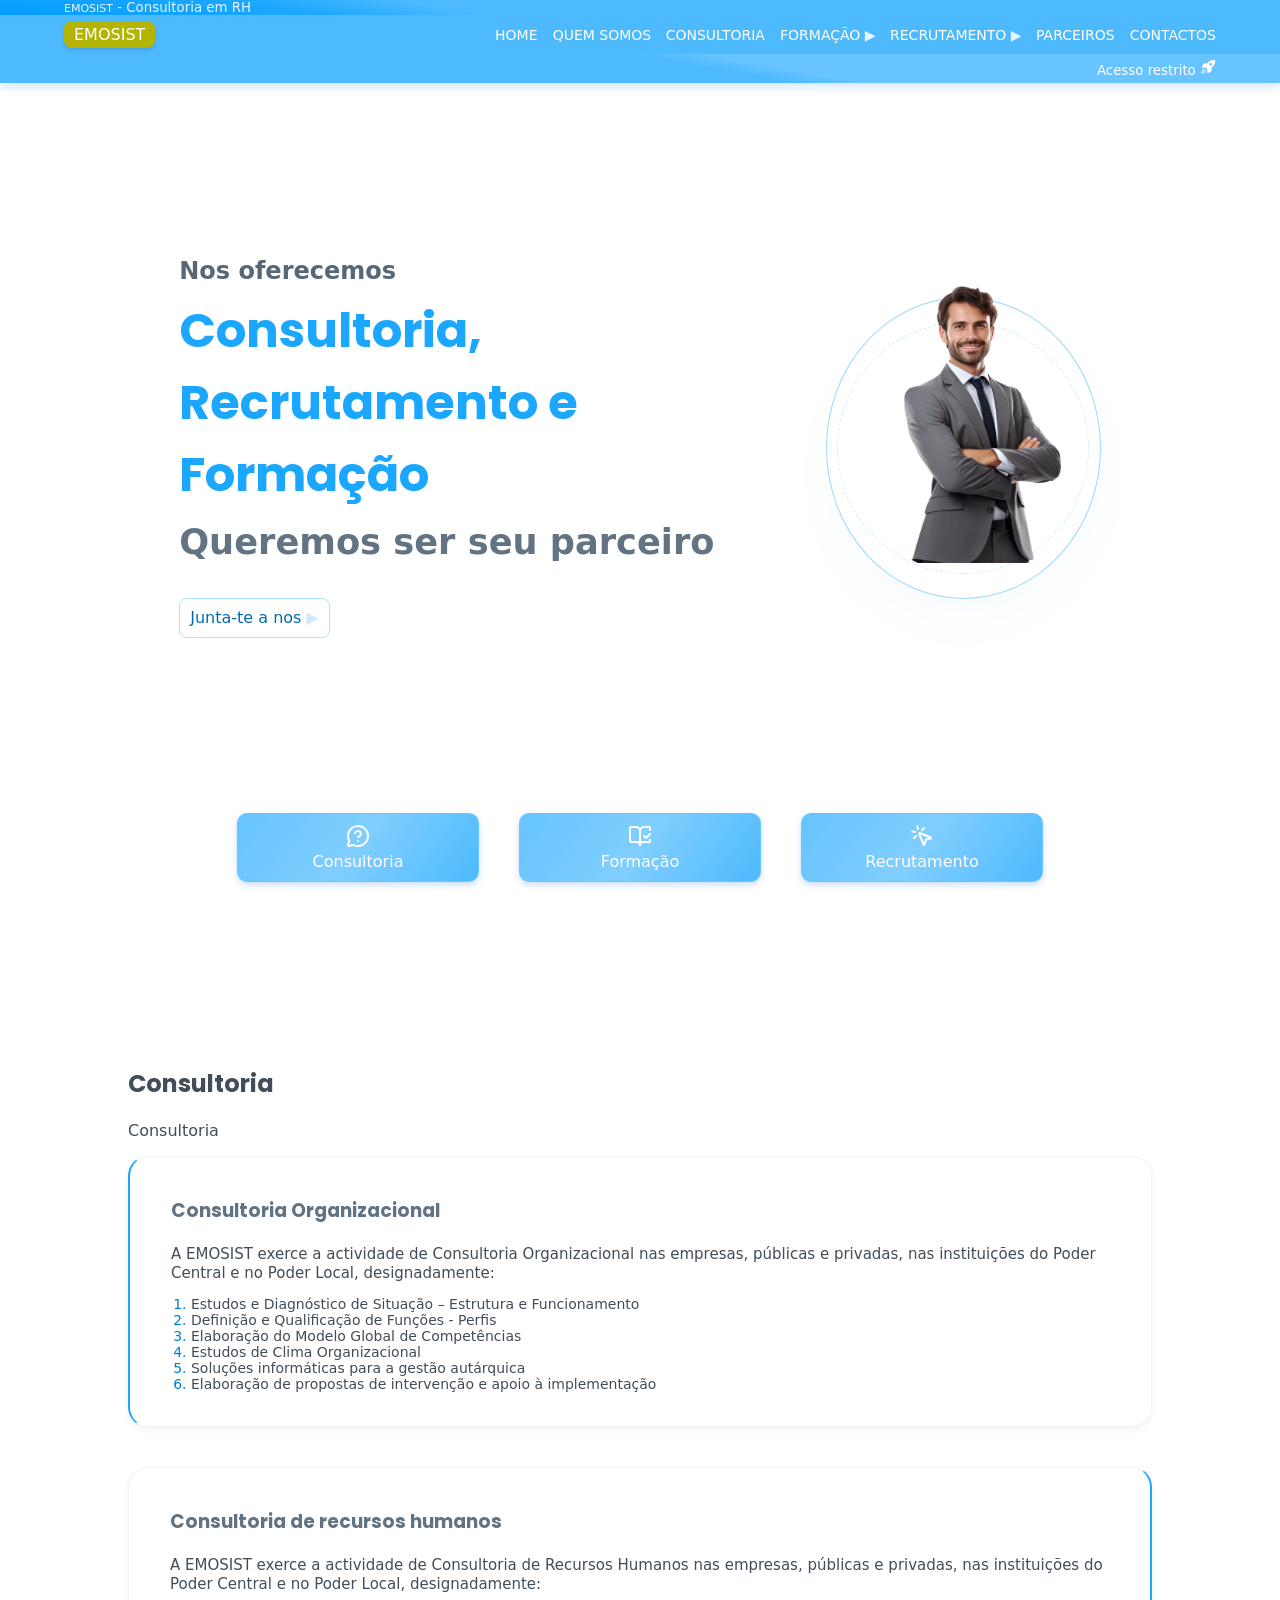
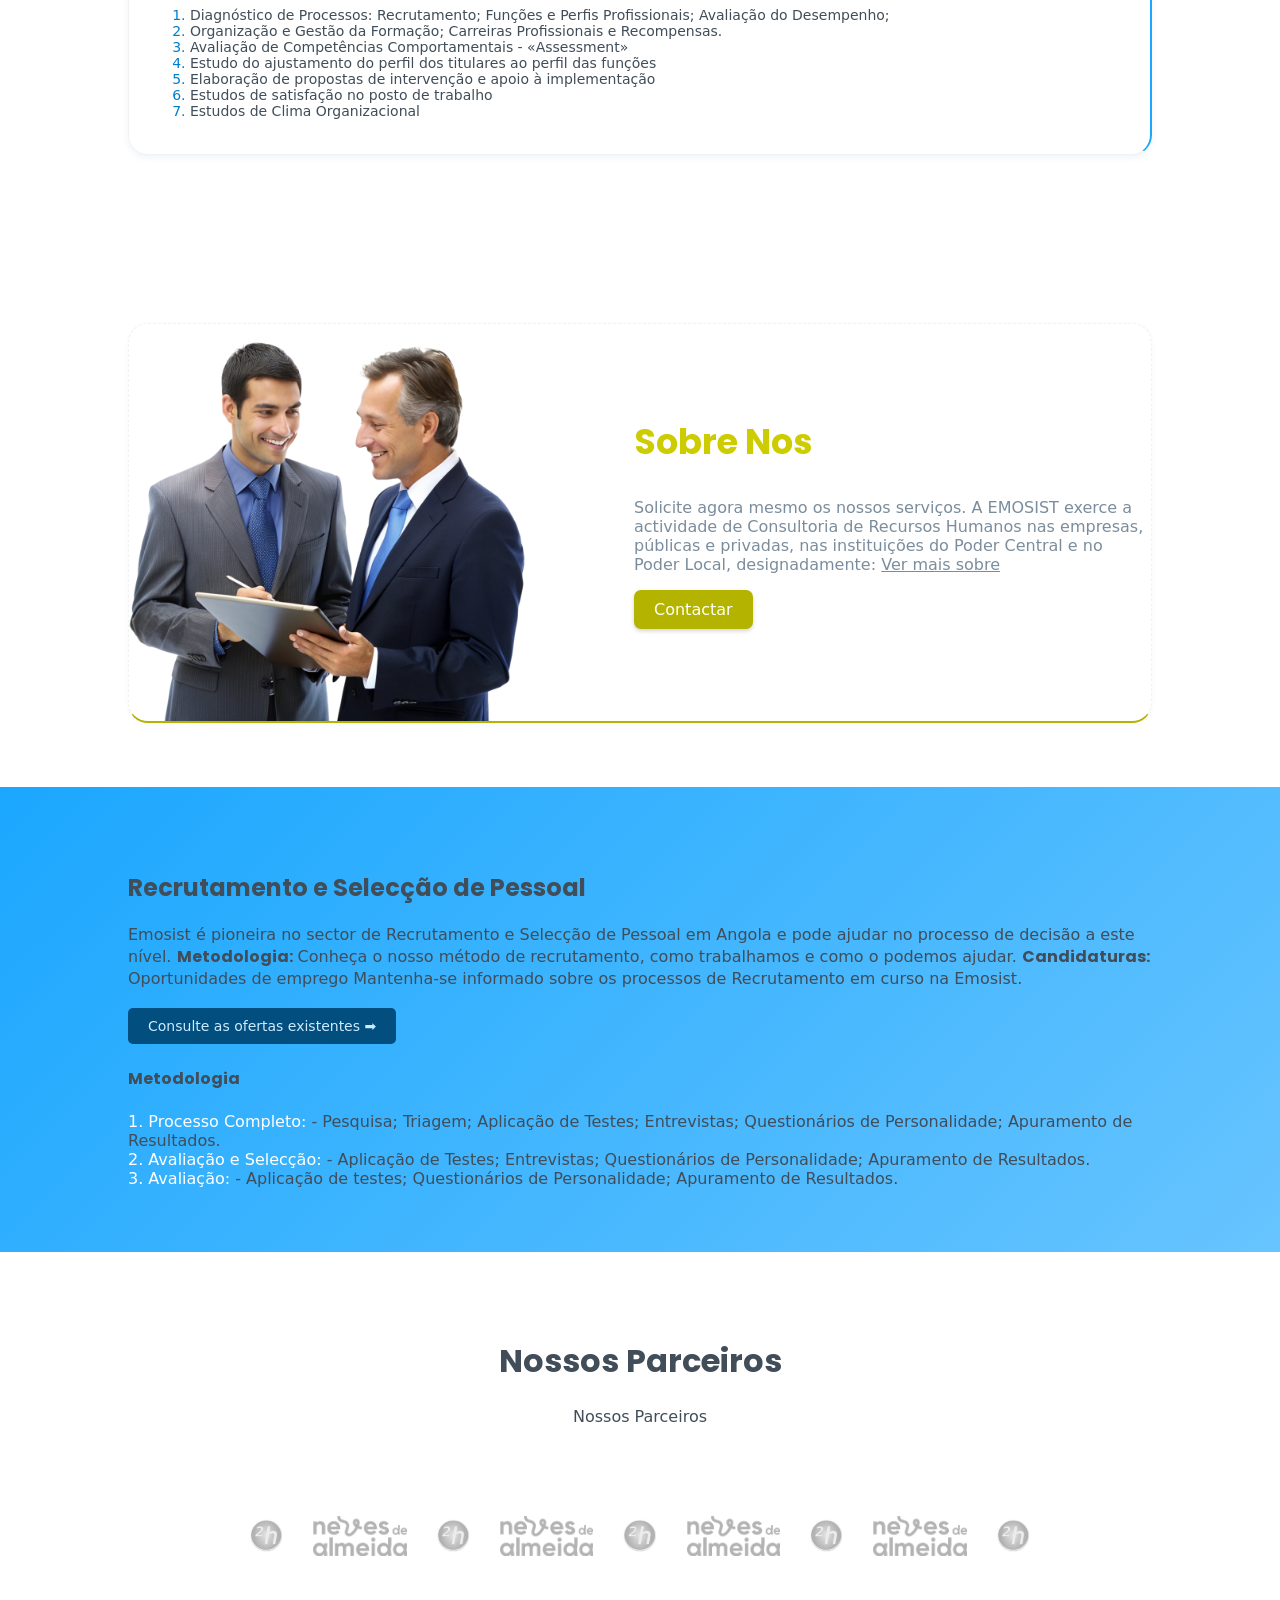
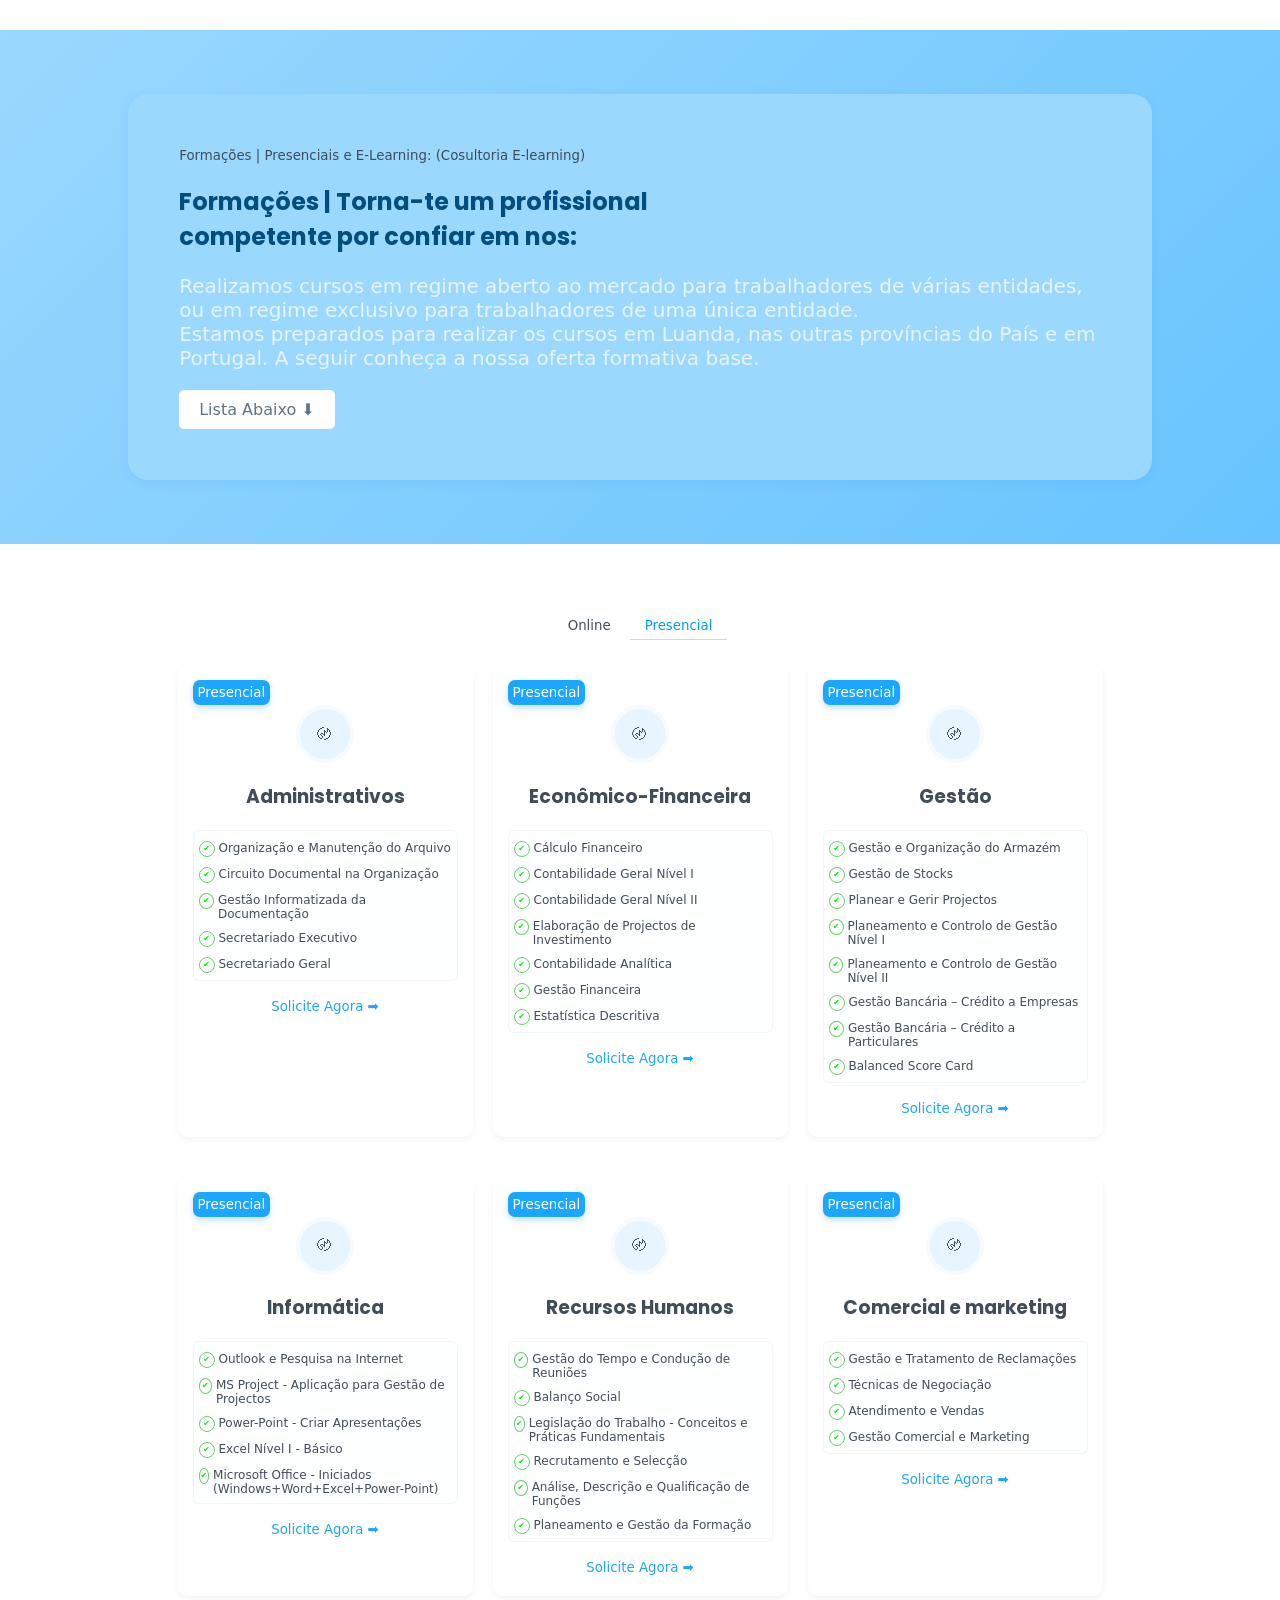
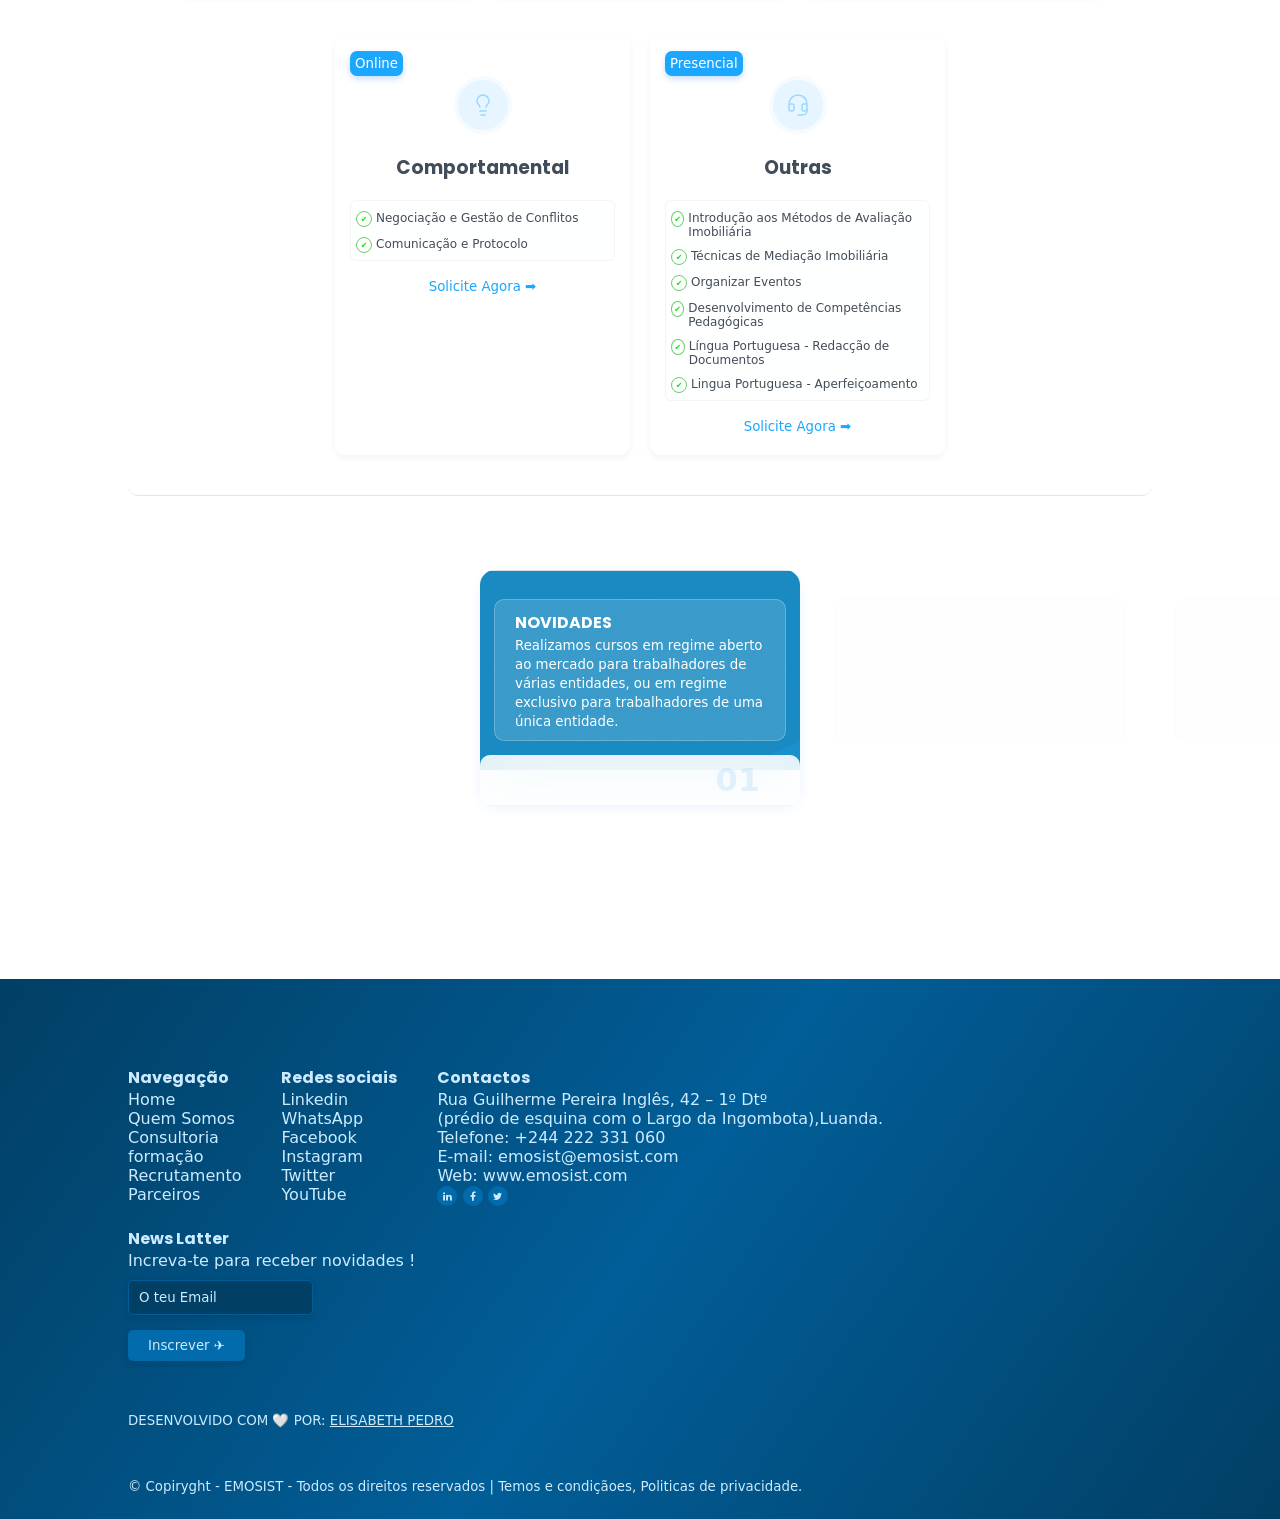
<file: index.html>
<!DOCTYPE html>
<html lang="pt">

<head>
    <meta charset="UTF-8">
    <meta name="viewport" content="width=device-width, initial-scale=1.0">
    <meta name="theme-color" content="#1ba7fe">
    <title>🚀 EMOSIST - HOME</title>
    <link rel="stylesheet" href="./assets/css/index.css">
    <link rel="stylesheet" href="https://cdnjs.cloudflare.com/ajax/libs/font-awesome/4.7.0/css/font-awesome.min.css">
    <link
        href="https://fonts.googleapis.com/css2?family=Poppins:wght@100;200;300;400;500;600;700;800;900&amp;display=swap"
        rel="stylesheet">

</head>

<body id="body" onload="tracarImagem1()">
    <header id="header">
        <div class="head1" id="head1"><small> <span style="font-size: 11px;">EMOSIST</span> - Consultoria em RH</small>
        </div>
        <div class="head2" id="head2">
            <div class="head-logo-section">
                <span class="logo">
                    <!--img src="./assets/img/emosist-logo.png" alt="EMOSIST" srcset=""-->
                    EMOSIST
                </span>
            </div>
            <div class="head-menu-section">

                <nav id="nav-menu">
                    <a href="#header">Home</a>
                    <a href="#quemSomos">Quem somos </a>
                    <a href="#consultoria">Consultoria</a>
                    <a href="#formacoes">formação <span class="menu-chevron">▶</span>
                        <ul>
                            <li>Presencial</li>
                            <li>E-Learning</li>
                            <li>Plataforma</li>
                        </ul>
                    </a>
                    <a href="#Recrutamento">Recrutamento
                        <span class="menu-chevron">▶</span>
                        <ul>
                            <li>Candidaturas</li>
                            <li>Metodologia</li>
                        </ul>
                    </a>
                    <a href="#Parceiros">Parceiros</a>
                    <a href="./pages/contactos.html">Contactos</a>
                </nav>
                <span class="menu-icon" onclick="abrirMenu()">
                    <svg class="menu-icon-svg" id="open-menu-icon-svg" xmlns="http://www.w3.org/2000/svg" width="24"
                        height="24" viewBox="0 0 24 24" fill="none" stroke="currentColor" stroke-width="2"
                        stroke-linecap="round" stroke-linejoin="round" class="lucide lucide-menu-icon lucide-menu">
                        <path d="M4 5h16" />
                        <path d="M4 12h16" />
                        <path d="M4 19h16" />
                    </svg>
                    <svg class="menu-icon-svg hidden" id="close-menu-icon-svg" xmlns="http://www.w3.org/2000/svg"
                        width="24" height="24" viewBox="0 0 24 24" fill="none" stroke="currentColor" stroke-width="2"
                        stroke-linecap="round" stroke-linejoin="round" class="lucide lucide-x-icon lucide-x">
                        <path d="M18 6 6 18"></path>
                        <path d="m6 6 12 12"></path>
                    </svg>
                </span>

            </div>
        </div>
        <div class="head3" id="head3">
            <small>
                <a href="./pages/login.html">Acesso restrito
                    <span>
                        <svg xmlns="http://www.w3.org/2000/svg" width="16" height="16" viewBox="0 0 24 24" fill="none"
                            stroke="currentColor" stroke-width="2" stroke-linecap="round" stroke-linejoin="round"
                            class="lucide lucide-icon rocket-icon" data-v-314df06f="">
                            <path d="M8 18a2 2 0 0 0-2-2c-2.53-.078-3.247 3.605-3.5 5.5 1.895-.253 5.578-.97 5.5-3.5"
                                fill="currentColor" opacity="0.5"></path>
                            <path
                                d="M22 2c0 2.72-.78 7.5-6 11 0 0 1.08 3.38 0 5-.969 1.448-4 2-4 2v-5l-3-3H4s.553-3.033 2-4c1.616-1.077 4.982.043 5 .05A12.88 12.88 0 0 1 22 2m-6 3a3 3 0 1 0 0 6 3 3 0 0 0 0-6"
                                fill="currentColor" fill-rule="evenodd" clip-rule="evenodd"></path>
                        </svg>
                    </span>
                </a>
            </small>
        </div>
    </header>
    <main>
        <section class="section section-banner">
            <div class="banner-content">
                <div class="banner-txt-set">
                    <small id="banner-txt-small">Nos oferecemos</small>
                    <h1 id="banner-txt-h">Consultoria, Recrutamento e <br> Formação</h1>
                    <p id="banner-txt-p">Queremos ser seu parceiro </p>
                    <a href="#">Junta-te a nos <span>▶</span></a>
                </div>

                <div class="banner-img-set" id="banner-img-set">
                    <div class="banner-img">
                        <img id="banner-img-image" src="./assets/img/homem.png" alt="">
                    </div>
                </div>
            </div>
        </section>
        <div class="banner-cards">
            <div class="banner-each-card animado">
                <span>Consultoria</span>
                <span>
                    <svg xmlns="http://www.w3.org/2000/svg" width="24" height="24" viewBox="0 0 24 24" fill="none"
                        stroke="currentColor" stroke-width="2" stroke-linecap="round" stroke-linejoin="round"
                        class="lucide lucide-message-circle-question-mark-icon lucide-message-circle-question-mark">
                        <path
                            d="M2.992 16.342a2 2 0 0 1 .094 1.167l-1.065 3.29a1 1 0 0 0 1.236 1.168l3.413-.998a2 2 0 0 1 1.099.092 10 10 0 1 0-4.777-4.719" />
                        <path d="M9.09 9a3 3 0 0 1 5.83 1c0 2-3 3-3 3" />
                        <path d="M12 17h.01" />
                    </svg>
                </span>
            </div>
            <div class="banner-each-card animado">
                <span>Formação</span>
                <span>
                    <svg xmlns="http://www.w3.org/2000/svg" width="24" height="24" viewBox="0 0 24 24" fill="none"
                        stroke="currentColor" stroke-width="2" stroke-linecap="round" stroke-linejoin="round"
                        class="lucide lucide-book-open-check-icon lucide-book-open-check">
                        <path d="M12 21V7" />
                        <path d="m16 12 2 2 4-4" />
                        <path
                            d="M22 6V4a1 1 0 0 0-1-1h-5a4 4 0 0 0-4 4 4 4 0 0 0-4-4H3a1 1 0 0 0-1 1v13a1 1 0 0 0 1 1h6a3 3 0 0 1 3 3 3 3 0 0 1 3-3h6a1 1 0 0 0 1-1v-1.3" />
                    </svg>

                </span>
            </div>
            <div class="banner-each-card animado">
                <span>Recrutamento</span>
                <span>
                    <svg xmlns="http://www.w3.org/2000/svg" width="24" height="24" viewBox="0 0 24 24" fill="none"
                        stroke="currentColor" stroke-width="2" stroke-linecap="round" stroke-linejoin="round"
                        class="lucide lucide-mouse-pointer-click-icon lucide-mouse-pointer-click">
                        <path d="M14 4.1 12 6" />
                        <path d="m5.1 8-2.9-.8" />
                        <path d="m6 12-1.9 2" />
                        <path d="M7.2 2.2 8 5.1" />
                        <path
                            d="M9.037 9.69a.498.498 0 0 1 .653-.653l11 4.5a.5.5 0 0 1-.074.949l-4.349 1.041a1 1 0 0 0-.74.739l-1.04 4.35a.5.5 0 0 1-.95.074z" />
                    </svg>
                </span>
            </div>
        </div>
        <section class="section section-consultoria" id="consultoria">
            <div class="section-header">
                <h1>Consultoria</h1>
                <p>Consultoria</p>
            </div>
            <div class="section-consultoria-set">

                <div class="section-consultoria-organizacional animado">
                    <h3>Consultoria Organizacional</h3>
                    <span>
                        A EMOSIST exerce a actividade de Consultoria Organizacional nas empresas, públicas e privadas,
                        nas instituições do Poder Central e no Poder Local, designadamente:
                        <ul>
                            <li>Estudos e Diagnóstico de Situação – Estrutura e Funcionamento</li>
                            <li>Definição e Qualificação de Funções - Perfis</li>
                            <li>Elaboração do Modelo Global de Competências</li>
                            <li>Estudos de Clima Organizacional</li>
                            <li>Soluções informáticas para a gestão autárquica</li>
                            <li>Elaboração de propostas de intervenção e apoio à implementação</li>
                        </ul>
                    </span>

                    <!--span>
                        Descrição de Funções e Qualificador Ocupacional;
                        Plano de Formação e Desenvolvimento;
                        "Coaching"
                    </span-->
                </div>
                <div class="section-consultoria-rh animado">
                    <h3>Consultoria de recursos humanos</h3>
                    <span>
                        A EMOSIST exerce a actividade de Consultoria de Recursos Humanos nas empresas, públicas e
                        privadas, nas instituições do Poder Central e no Poder Local, designadamente:

                        <ul>
                            <li>
                                Diagnóstico de Processos: Recrutamento; Funções e Perfis Profissionais; Avaliação do
                                Desempenho;
                            </li>
                            <li>Organização e Gestão da Formação; Carreiras Profissionais e Recompensas.</li>
                            <li>Avaliação de Competências Comportamentais - «Assessment»</li>
                            <li>Estudo do ajustamento do perfil dos titulares ao perfil das funções</li>
                            <li>Elaboração de propostas de intervenção e apoio à implementação</li>
                            <li>Estudos de satisfação no posto de trabalho</li>
                            <li>Estudos de Clima Organizacional</li>
                        </ul>
                    </span>

                </div>
            </div>
        </section>
        <!--section-- class="section section-cta">
            <div class="section-cta-set">
                <h1>Emosist</h1>
                <>News Latter <input type='text' placeholder='Teu Email'/> <input type='submit' value='Inscrever'/>  </span>
                <p>Solicite agora mesmo os nossos serviços</p>
                <a href="#" class="">Contactar</a>
            </div>
        </!--section-->

        <section class="section section-cta2" id="quemSomos">
            <div class="section-cta-set2 animado">
                <h1>Sobre Nos</h1>
                <p>
                    <span class="texto-oculto-para-mobile"> Solicite agora mesmo os nossos serviços.</span>
                    A EMOSIST exerce a actividade de Consultoria de Recursos Humanos nas empresas, públicas e
                    privadas, nas instituições do Poder Central e no Poder Local, designadamente:
                    <span onclick="abrirModal()"><u style="cursor: pointer;">Ver mais sobre</u></span>
                </p>
                <a href="#" class="">Contactar</a>
            </div>
        </section>

        <section class="section section-recrutamento" id="Recrutamento">

            <div class="section-recrutamento-descricao">
                <h1 class="animado">Recrutamento e Selecção de Pessoal</h1>
                <span>
                    Emosist é pioneira no sector de Recrutamento e Selecção de Pessoal em Angola e pode ajudar no
                    processo
                    de decisão a este
                    nível.
                </span>
                <span>
                    <b>Metodologia:</b>
                    Conheça o nosso método de recrutamento, como trabalhamos e como o podemos ajudar.
                </span>
                <span>
                    <b>Candidaturas:</b>
                    Oportunidades de emprego
                    Mantenha-se informado sobre os processos de Recrutamento em curso na Emosist.
                    <button id="btn-ver-vagas" class="btn btn-ver-vagas animado">Consulte as ofertas existentes <span>
                            ➡</span></button>
                </span>

            </div>

            <div class="section-recrutamento-metodologia">
                <h4>Metodologia</h4>
                <!--span>
                    O recrutamento é uma fase crucial no processo da Gestão de Recursos Humanos.
                    A EMOSIST está preparada para ajudar os gestores a diminuírem os riscos de recrutamentos mal
                    sucedidos.
                    Neste âmbito executamos:
                </span-->

                <div class="metodo1 animado">
                    <span>1. Processo Completo:</span>
                    - Pesquisa; Triagem; Aplicação de Testes; Entrevistas; Questionários de Personalidade; Apuramento de
                    Resultados.
                </div>

                <div class="metodo2 animado">
                    <span>2. Avaliação e Selecção:</span>
                    - Aplicação de Testes; Entrevistas; Questionários de Personalidade; Apuramento de Resultados.
                </div>

                <div class="metodo3 animado">
                    <span>3. Avaliação:</span>
                    - Aplicação de testes; Questionários de Personalidade; Apuramento de Resultados.
                </div>
                <!--span>
                    Para informações mais detalhadas não deixe de nos consultar. Veja os processos que temos em curso na
                    parte "CANDIDATURAS" desta página e, se for o caso, candidate-se.
                    Se reune conhecimentos e competências nalguma especialidade ou nalguma área da gestão e possui um
                    bom
                    potencial, procuraremos encontrar-lhe uma colocação adequada, que o satisfaça e motive. CONFIE EM
                    NÓS,
                    somos profissionais e guardaremos rigoroso sigilo.
                </span-->
            </div>
        </section>
        <div class="section-header header-parceiros" id="Parceiros">
            <h1>Nossos Parceiros</h1>
            <p>Nossos Parceiros</p>
        </div>
        <section class="section section-parceiros">
            <div class="section-parceiros-set">
                <div class="each-parceiro"><img src="./assets/img/P_Dupla-Humana.png" alt=""></div>
                <div class="each-parceiro"><img src="./assets/img/NevesdeAlmeida.png" alt=""></div>
                <div class="each-parceiro"><img src="./assets/img/P_Dupla-Humana.png" alt=""></div>
                <div class="each-parceiro"><img src="./assets/img/NevesdeAlmeida.png" alt=""></div>
                <div class="each-parceiro"><img src="./assets/img/P_Dupla-Humana.png" alt=""></div>
                <div class="each-parceiro"><img src="./assets/img/NevesdeAlmeida.png" alt=""></div>
                <div class="each-parceiro"><img src="./assets/img/P_Dupla-Humana.png" alt=""></div>
                <div class="each-parceiro"><img src="./assets/img/NevesdeAlmeida.png" alt=""></div>
                <div class="each-parceiro"><img src="./assets/img/P_Dupla-Humana.png" alt=""></div>
            </div>
        </section>
        <section class="section section-Formacao" id="formacoes">
            <div class="section-Formacao-content">
                <div class="section-header">
                    <small>Formações | Presenciais e E-Learning: (Cosultoria E-learning)</small>
                    <h1>Formações | Torna-te um profissional <br> competente por confiar em nos:</h1>
                    <p>
                        Realizamos cursos em regime aberto ao mercado para trabalhadores de várias entidades, ou em
                        regime exclusivo para trabalhadores de uma única entidade.
                        <br>
                        Estamos preparados para realizar os cursos em Luanda, nas outras províncias do País e em
                        Portugal.
                        A seguir conheça a nossa oferta formativa base.
                    </p>
                    <a href="">Lista Abaixo <span>⬇</span></a>
                </div>
            </div>
        </section>
        <section class="section section-cursos-Cards">
            <div class="section-cursos-Cards-filter">
                <div>
                    <small id="filterOnline">Online</small>
                    <small id="filterPresencial" class="selected">Presencial</small>
                </div>
            </div>
            <div class="section-cursos-Cards-content">
                <div class="each-cursos-Cards Presencial">
                    <div class="cursos-Cards-modalidade"><small>Presencial</small></div>
                    <div class="cursos-Cards-icon ">〄</div>
                    <h3>Administrativos</h3>
                    <div class="cursos-Cards-descricao">
                        <small> <span>✔</span> Organização e Manutenção do Arquivo</small>
                        <small> <span>✔</span> Circuito Documental na Organização</small>
                        <small> <span>✔</span> Gestão Informatizada da Documentação</small>
                        <small> <span>✔</span> Secretariado Executivo</small>
                        <small> <span>✔</span> Secretariado Geral</small>
                    </div>
                    <div class="cursos-Cards-footer">
                        <a href="./pages/login.html"><small>Solicite Agora <span>➡</span> </small></a>
                    </div>
                </div>
                <div class="each-cursos-Cards Presencial">
                    <div class="cursos-Cards-modalidade"><small>Presencial</small></div>
                    <div class="cursos-Cards-icon ">〄</div>
                    <h3>Econômico-Financeira</h3>
                    <div class="cursos-Cards-descricao">
                        <small> <span>✔</span> Cálculo Financeiro</small>
                        <small> <span>✔</span> Contabilidade Geral Nível I</small>
                        <small> <span>✔</span> Contabilidade Geral Nível II</small>
                        <small> <span>✔</span> Elaboração de Projectos de Investimento</small>
                        <small> <span>✔</span> Contabilidade Analítica</small>
                        <small> <span>✔</span> Gestão Financeira</small>
                        <small> <span>✔</span> Estatística Descritiva</small>
                    </div>
                    <div class="cursos-Cards-footer">
                        <a href="./pages/login.html"><small>Solicite Agora <span>➡</span> </small></a>
                    </div>
                </div>
                <div class="each-cursos-Cards Presencial">
                    <div class="cursos-Cards-modalidade"><small>Presencial</small></div>
                    <div class="cursos-Cards-icon ">〄</div>
                    <h3>Gestão</h3>
                    <div class="cursos-Cards-descricao">
                        <small> <span>✔</span> Gestão e Organização do Armazém</small>
                        <small> <span>✔</span> Gestão de Stocks</small>
                        <small> <span>✔</span> Planear e Gerir Projectos</small>
                        <small> <span>✔</span> Planeamento e Controlo de Gestão Nível I</small>
                        <small> <span>✔</span> Planeamento e Controlo de Gestão Nível II</small>
                        <small> <span>✔</span> Gestão Bancária – Crédito a Empresas</small>
                        <small> <span>✔</span> Gestão Bancária – Crédito a Particulares</small>
                        <small> <span>✔</span> Balanced Score Card</small>
                    </div>
                    <div class="cursos-Cards-footer">
                        <a href="./pages/login.html"><small>Solicite Agora <span>➡</span> </small></a>
                    </div>
                </div>
                <div class="each-cursos-Cards Presencial">
                    <div class="cursos-Cards-modalidade"><small>Presencial</small></div>
                    <div class="cursos-Cards-icon ">〄</div>
                    <h3>Informática</h3>
                    <div class="cursos-Cards-descricao">
                        <small> <span>✔</span> Outlook e Pesquisa na Internet</small>
                        <small> <span>✔</span> MS Project - Aplicação para Gestão de Projectos</small>
                        <small> <span>✔</span> Power-Point - Criar Apresentações</small>
                        <small> <span>✔</span> Excel Nível I - Básico</small>
                        <small> <span>✔</span> Microsoft Office - Iniciados (Windows+Word+Excel+Power-Point)</small>
                    </div>
                    <div class="cursos-Cards-footer">
                        <a href="./pages/login.html"><small>Solicite Agora <span>➡</span> </small></a>
                    </div>
                </div>
                <div class="each-cursos-Cards Presencial">
                    <div class="cursos-Cards-modalidade"><small>Presencial</small></div>
                    <div class="cursos-Cards-icon ">〄</div>
                    <h3>Recursos Humanos</h3>
                    <div class="cursos-Cards-descricao">
                        <small> <span>✔</span> Gestão do Tempo e Condução de Reuniões</small>
                        <small> <span>✔</span> Balanço Social</small>
                        <small> <span>✔</span> Legislação do Trabalho - Conceitos e Práticas Fundamentais</small>
                        <small> <span>✔</span> Recrutamento e Selecção</small>
                        <small> <span>✔</span> Análise, Descrição e Qualificação de Funções</small>
                        <small> <span>✔</span> Planeamento e Gestão da Formação</small>
                    </div>
                    <div class="cursos-Cards-footer">
                        <a href="./pages/login.html"><small>Solicite Agora <span>➡</span> </small></a>
                    </div>
                </div>
                <div class="each-cursos-Cards Presencial">
                    <div class="cursos-Cards-modalidade"><small>Presencial</small></div>
                    <div class="cursos-Cards-icon ">〄</div>
                    <h3>Comercial e marketing</h3>
                    <div class="cursos-Cards-descricao">
                        <small> <span>✔</span> Gestão e Tratamento de Reclamações</small>
                        <small> <span>✔</span> Técnicas de Negociação</small>
                        <small> <span>✔</span> Atendimento e Vendas</small>
                        <small> <span>✔</span> Gestão Comercial e Marketing</small>
                    </div>
                    <div class="cursos-Cards-footer">
                        <a href="./pages/login.html"><small>Solicite Agora <span>➡</span> </small></a>
                    </div>
                </div>
                <div class="each-cursos-Cards Online">
                    <div class="cursos-Cards-modalidade"><small>Online</small></div>
                    <div class="cursos-Cards-icon ">
                        <svg xmlns="http://www.w3.org/2000/svg" width="24" height="24" viewBox="0 0 24 24" fill="none"
                            stroke="currentColor" stroke-width="2" stroke-linecap="round" stroke-linejoin="round"
                            class="lucide lucide-lightbulb-icon lucide-lightbulb">
                            <path
                                d="M15 14c.2-1 .7-1.7 1.5-2.5 1-.9 1.5-2.2 1.5-3.5A6 6 0 0 0 6 8c0 1 .2 2.2 1.5 3.5.7.7 1.3 1.5 1.5 2.5" />
                            <path d="M9 18h6" />
                            <path d="M10 22h4" />
                        </svg>
                    </div>
                    <h3>Comportamental</h3>
                    <div class="cursos-Cards-descricao">
                        <small> <span>✔</span> Negociação e Gestão de Conflitos</small>
                        <small> <span>✔</span> Comunicação e Protocolo</small>
                    </div>
                    <div class="cursos-Cards-footer">
                        <a href="./pages/login.html"><small>Solicite Agora <span>➡</span> </small></a>
                    </div>
                </div>
                <div class="each-cursos-Cards Presencial">
                    <div class="cursos-Cards-modalidade"><small>Presencial</small></div>
                    <div class="cursos-Cards-icon ">
                        <svg xmlns="http://www.w3.org/2000/svg" width="24" height="24" viewBox="0 0 24 24" fill="none"
                            stroke="currentColor" stroke-width="2" stroke-linecap="round" stroke-linejoin="round"
                            class="lucide lucide-headset-icon lucide-headset">
                            <path
                                d="M3 11h3a2 2 0 0 1 2 2v3a2 2 0 0 1-2 2H5a2 2 0 0 1-2-2v-5Zm0 0a9 9 0 1 1 18 0m0 0v5a2 2 0 0 1-2 2h-1a2 2 0 0 1-2-2v-3a2 2 0 0 1 2-2h3Z" />
                            <path d="M21 16v2a4 4 0 0 1-4 4h-5" />
                        </svg>
                    </div>
                    <h3>Outras</h3>
                    <div class="cursos-Cards-descricao">
                        <small> <span>✔</span> Introdução aos Métodos de Avaliação Imobiliária</small>
                        <small> <span>✔</span> Técnicas de Mediação Imobiliária</small>
                        <small> <span>✔</span> Organizar Eventos</small>
                        <small> <span>✔</span> Desenvolvimento de Competências Pedagógicas</small>
                        <small> <span>✔</span> Língua Portuguesa - Redacção de Documentos</small>
                        <small> <span>✔</span> Lingua Portuguesa - Aperfeiçoamento</small>
                    </div>
                    <div class="cursos-Cards-footer">
                        <a href="./pages/login.html"><small>Solicite Agora <span>➡</span> </small></a>
                    </div>
                </div>
                <!--div class="each-cursos-Cards Presencial">
                    <div class="cursos-Cards-modalidade"><small>Presencial</small></div>
                    <div class="cursos-Cards-icon ">
                        <svg xmlns="http://www.w3.org/2000/svg" width="24" height="24" viewBox="0 0 24 24" fill="none"
                            stroke="currentColor" stroke-width="2" stroke-linecap="round" stroke-linejoin="round"
                            class="lucide lucide-headset-icon lucide-headset">
                            <path
                                d="M3 11h3a2 2 0 0 1 2 2v3a2 2 0 0 1-2 2H5a2 2 0 0 1-2-2v-5Zm0 0a9 9 0 1 1 18 0m0 0v5a2 2 0 0 1-2 2h-1a2 2 0 0 1-2-2v-3a2 2 0 0 1 2-2h3Z" />
                            <path d="M21 16v2a4 4 0 0 1-4 4h-5" />
                        </svg>
                    </div>
                    <h3>Consultoria E-learning</h3>
                    <div class="cursos-Cards-descricao">
                        <small>
                            <span>✔</span>
                            Com o nosso serviço de consultoria em e-learning, queremos criar soluções
                            ajustadas às necessidades específicas de cada cliente
                        </small>
                    </div>
                    <div class="cursos-Cards-footer">
                        <a href="./pages/login.html"><small>Solicite Agora <span>➡</span> </small></a>
                    </div>
                </div-->
            </div>
        </section>
        <section class="section section-news">

            <div class="section-news-set">
                <div class="each-new">
                    <div class="each-new-header"></div>
                    <div class="each-new-body">
                        <span class="new-body-span">
                            <b>Novidades</b>
                            <br>
                            <small>
                                Realizamos cursos em regime aberto ao mercado para trabalhadores de várias entidades, ou
                                em regime exclusivo para trabalhadores de uma única entidade.
                            </small>
                        </span>
                        <img src="./assets/img/blueBanner.png" alt="">
                    </div>
                    <div class="each-new-footer">
                        <strong>01</strong>
                        <div></div>
                    </div>
                </div>
                <div class="each-new">
                    <div class="each-new-header"></div>
                    <div class="each-new-body">
                        <span class="new-body-span">
                            <b>Novidades</b>
                            <br>
                            <small>
                                Realizamos cursos em regime aberto ao mercado para trabalhadores de várias entidades, ou
                                em regime exclusivo para trabalhadores de uma única entidade.
                            </small>
                        </span>
                        <img src="./assets/img/blueBanner.png" alt="">
                    </div>
                    <div class="each-new-footer">
                        <strong>02</strong>
                        <div></div>
                    </div>
                </div>
                <div class="each-new">
                    <div class="each-new-header"></div>
                    <div class="each-new-body">
                        <span class="new-body-span">
                            <b>Novidades</b>
                            <br>
                            <small>
                                Realizamos cursos em regime aberto ao mercado para trabalhadores de várias entidades, ou
                                em regime exclusivo para trabalhadores de uma única entidade.
                            </small>
                        </span>
                        <img src="./assets/img/blueBanner.png" alt="">
                    </div>
                    <div class="each-new-footer">
                        <strong>03</strong>
                        <div></div>
                    </div>
                </div>
                <div class="each-new">
                    <div class="each-new-header"></div>
                    <div class="each-new-body">
                        <span class="new-body-span">
                            <b>Novidades</b>
                            <br>
                            <small>
                                Realizamos cursos em regime aberto ao mercado para trabalhadores de várias entidades, ou
                                em regime exclusivo para trabalhadores de uma única entidade.
                            </small>
                        </span>
                        <img src="./assets/img/blueBanner.png" alt="">
                    </div>
                    <div class="each-new-footer">
                        <strong>01</strong>
                        <div></div>
                    </div>
                </div>
            </div>

        </section>

        <div class="modal hidden" id="modal">
            <div class="modal-set" id="modal-set">
                <div class="modal-sobre-head">
                    <h1> Quem Somos</h1>
                    <span class="close-modal" onclick="abrirModal()">&#10005</span>
                </div>
                <div class="modal-sobre-body">
                    <h4>Identidade</h4>
                    A EMOSIST é uma empresa Angolana de prestação de serviços no segmento da Gestão de Recursos Humanos
                    -
                    Consultoria, Formação Profissional, Recrutamento - criada em 1997.

                    Denominação: EMOSIST – Consultoria, Organização, Informática, Lda; Objecto Social: Consultoria e
                    Prestação de Serviços; Sede: Rua Guilherme Pereira Inglês, 42 - 1º Dtº, Luanda (prédio de esquina
                    com o
                    Largo da Ingombota (no lado oposto ao prédio onde funciona a Peugeot). NIF: 5403061498. Alvará
                    Comercial
                    Nº: 03186. Licença de Recrutamento: (MAPESS), Nº 11/99. Certificação de Formação: (INEFOP) Nºs
                    138/LA/01, 044/LA/12 e 087.02/LA/15. Certificação INAPEM (Ministério da Economia): 05091.

                    <h4>Missão</h4>

                    Na EMOSIST temos por MISSÃO, ajudar os gestores a desenvolver as organizações e as pessoas que nelas
                    trabalham, prestando serviços de qualidade, ancorados em valores éticos incontornáveis.

                    <h4>valores</h4>

                    - Profissionalismo
                    - Seriedade
                    - Rigor
                    - Transparência

                    <h4>Experiência</h4>

                    Exercendo actividade ininterrupta desde a sua criação, na EMOSIST aprendemos a conhecer a realidade
                    Angolana, as suas empresas e os seus trabalhadores. Acumulámos conhecimentos e experiência, no
                    contacto
                    e envolvimento com a realidade, que é a base da nossa acção. Procurámos estar atentos ao evoluir do
                    conhecimento global e apreender as melhores teorias e práticas. Merecemos aceitação, reconhecimento
                    e
                    confiança de importantes empresas públicas e privadas e de organismos do aparelho do Estado, que nos
                    proporcionam oportunidades de trabalho.

                    O profissionalismo e a elevada competência dos trabalhadores, colaboradores e parceiros, que de
                    várias
                    formas dão corpo e conteúdo à EMOSIST, transformaram-na naquilo que hoje é em Angola: uma Empresa de
                    referência no Segmento em que actua, credível, conceituada e respeitada.

                    <small>Estamos preparados e prontos para apoiar os gestores e as pessoas.</small>

                    <h4>Domínios de actividade</h4>
                    Exercemos actividade nos seguintes domínios:
                    <ul>
                        <li> Consultoria Organizacional</li>
                        <li> Consultoria de Recursos Humanos</li>
                        <li> Recrutamento e Selecção</li>
                        <li> Avaliação de Competências</li>
                        <li> Formação Profissional Presencial</li>
                        <li> Formação Profissiopnal e- learning</li>
                        <li> Consultoria em e-learning</li>
                    </ul>
                </div>
            </div>
        </div>
        <div class="btn-sets">
            <a href="#body">
                <span class="btn-topo" id="btn-topo">
                    <svg xmlns="http://www.w3.org/2000/svg" width="24" height="24" viewBox="0 0 24 24" fill="none"
                        stroke="currentColor" stroke-width="2" stroke-linecap="round" stroke-linejoin="round"
                        class="lucide lucide-move-up-icon lucide-move-up">
                        <path d="M8 6L12 2L16 6" />
                        <path d="M12 2V22" />
                    </svg>
                </span>
            </a>
        </div>
    </main>
    <footer>
        <div class="footer-links-set">
            <ul>
                <li><b>Navegação</b></li>
                <li><a href="#">Home</a></li>
                <li><a href="#">Quem Somos</a></li>
                <li><a href="#">Consultoria</a></li>
                <li><a href="#">formação</a></li>
                <li><a href="#Recrutamento">Recrutamento</a></li>
                <li><a href="#">Parceiros</a></li>
            </ul>
            <ul>
                <li><b>Redes sociais</b></li>
                <li> <a href="#Home">Linkedin</a> </li>
                <li> <a href="#Quem">WhatsApp</a> </li>
                <li> <a href="#Consultoria">Facebook</a> </li>
                <li> <a href="#formação">Instagram</a> </li>
                <li> <a href="#Recrutamento">Twitter</a> </li>
                <li> <a href="#Parceiros">YouTube</a> </li>
            </ul>
            <ul>
                <li><b>Contactos</b></li>
                <li>
                    Rua Guilherme Pereira Inglês, 42 – 1º Dtº <br>
                    (prédio de esquina com o Largo da Ingombota),Luanda.<br>
                    Telefone: +244 222 331 060 <br>
                    E-mail: emosist@emosist.com <br>
                    Web: www.emosist.com
                </li>
                <li>
                    <span>
                        <a href="#"><i class="fa fa-linkedin"></i></a>
                    </span>
                    <span>
                        <a href="#"><i class="fa fa-facebook"></i></a>
                    </span>
                    <span>
                        <a href="#"><i class="fa fa-twitter"></i></a>
                    </span>
                </li>

            </ul>
            <ul>
                <li><b>News Latter</b></li>
                <li> Increva-te para receber novidades !</li>
                <li> <input type="email" placeholder="O teu Email" value="O teu Email"></li>
                <li> <input type="submit" name="" id="" value="Inscrever ✈"></li>

            </ul>
        </div>
        <div><small>DESENVOLVIDO COM 🤍 POR: <a href="http://ukwally.github.io/Elisabeth"
                    style="text-decoration:underline;">ELISABETH PEDRO</a></small></div>
        <div><small>&copy Copiryght - EMOSIST - Todos os direitos reservados <span>| <a href="#">Temos e condiçãoes</a>,
                    <a href="#">Politicas de privacidade</a>.</span></small></div>

        <span id="bottom"></span>
    </footer>
    <script src="./assets/scripts/index.js"></script>
    <script>
        //pegar os botoes de filtro
        const Presenciais = document.querySelectorAll('.Presencial');
        const Onlines = document.querySelectorAll('.Online');


        //Mostrar apenas os onlines
        const filterOnline = document.getElementById('filterOnline');
        filterOnline.addEventListener('click', () => {
            filterOnline.classList.toggle('selected');
            filterPresencial.classList.toggle('selected');

            Presenciais.forEach(cardpresencial => {
                cardpresencial.classList.add('invisivel');
            });
            Onlines.forEach(cardpresencial => {
                cardpresencial.classList.remove('invisivel');
            });
        });

        //Mostrar apenas os presenciais
        const filterPresencial = document.getElementById('filterPresencial');
        filterPresencial.addEventListener('click', () => {
            filterPresencial.classList.toggle('selected');
            filterOnline.classList.toggle('selected');

            Onlines.forEach(cardonline => {
                cardonline.classList.add('invisivel');
            });
            Presenciais.forEach(cardonline => {
                cardonline.classList.remove('invisivel');
            });
        });
    </script>
    <script>
        function abrirMenu() {
            const menu = document.getElementById('nav-menu');
            const openMenuIconSvg = document.getElementById('open-menu-icon-svg');
            const loseMenuIconSvg = document.getElementById('close-menu-icon-svg');
            menu.classList.toggle('ativo');
            openMenuIconSvg.classList.toggle('hidden');
            loseMenuIconSvg.classList.toggle('hidden');
        }
        function abrirModal() {
            const modal = document.getElementById('modal');
            const modalSet = document.getElementById('modal-set');
            modal.classList.toggle('hidden');
        }

        //Para adicionar e remover estilo quando a imagem é trocada
        function adicionarOpacidade() {
            document.getElementById('banner-img-image').classList.add('opaco')
        }
        function removerOpacidade() {
            document.getElementById('banner-img-image').classList.remove('opaco')
        }

        function tracarImagem1() {
            const img = document.getElementById('banner-img-image');
            img.src = "./assets/img/homem.png";

            setTimeout(() => {
                removerOpacidade();
            }, 500);

            setTimeout(() => {
                adicionarOpacidade();
            }, 4000);

            setTimeout(() => {
                tracarImagem2();
            }, 4500);

        }
        function tracarImagem2() {
            const img = document.getElementById('banner-img-image');
            img.src = "./assets/img/homem alegre.png";

            setTimeout(() => {
                removerOpacidade();
            }, 500);

            setTimeout(() => {
                adicionarOpacidade();
            }, 4000);

            setTimeout(() => {
                tracarImagem3();
            }, 4500);

        }
        function tracarImagem3() {
            const img = document.getElementById('banner-img-image');
            img.src = "./assets/img/apertoDeMao.png";


            setTimeout(() => {
                removerOpacidade();
            }, 500);

            setTimeout(() => {
                adicionarOpacidade();
            }, 4000);

            setTimeout(() => {
                tracarImagem4();
            }, 4500);

        }
        function tracarImagem4() {
            const img = document.getElementById('banner-img-image');
            img.src = "./assets/img/mulher.png";

            setTimeout(() => {
                removerOpacidade();
            }, 500);

            setTimeout(() => {
                adicionarOpacidade();
            }, 4000);

            setTimeout(() => {
                tracarImagem1();
            }, 4500);

        }




        const btnlogin = document.getElementById('btn-ver-vagas');
        btnlogin.addEventListener('click', () => {
            window.open('./pages/login.html')
        });
    </script>
</body>

</html>
</file>
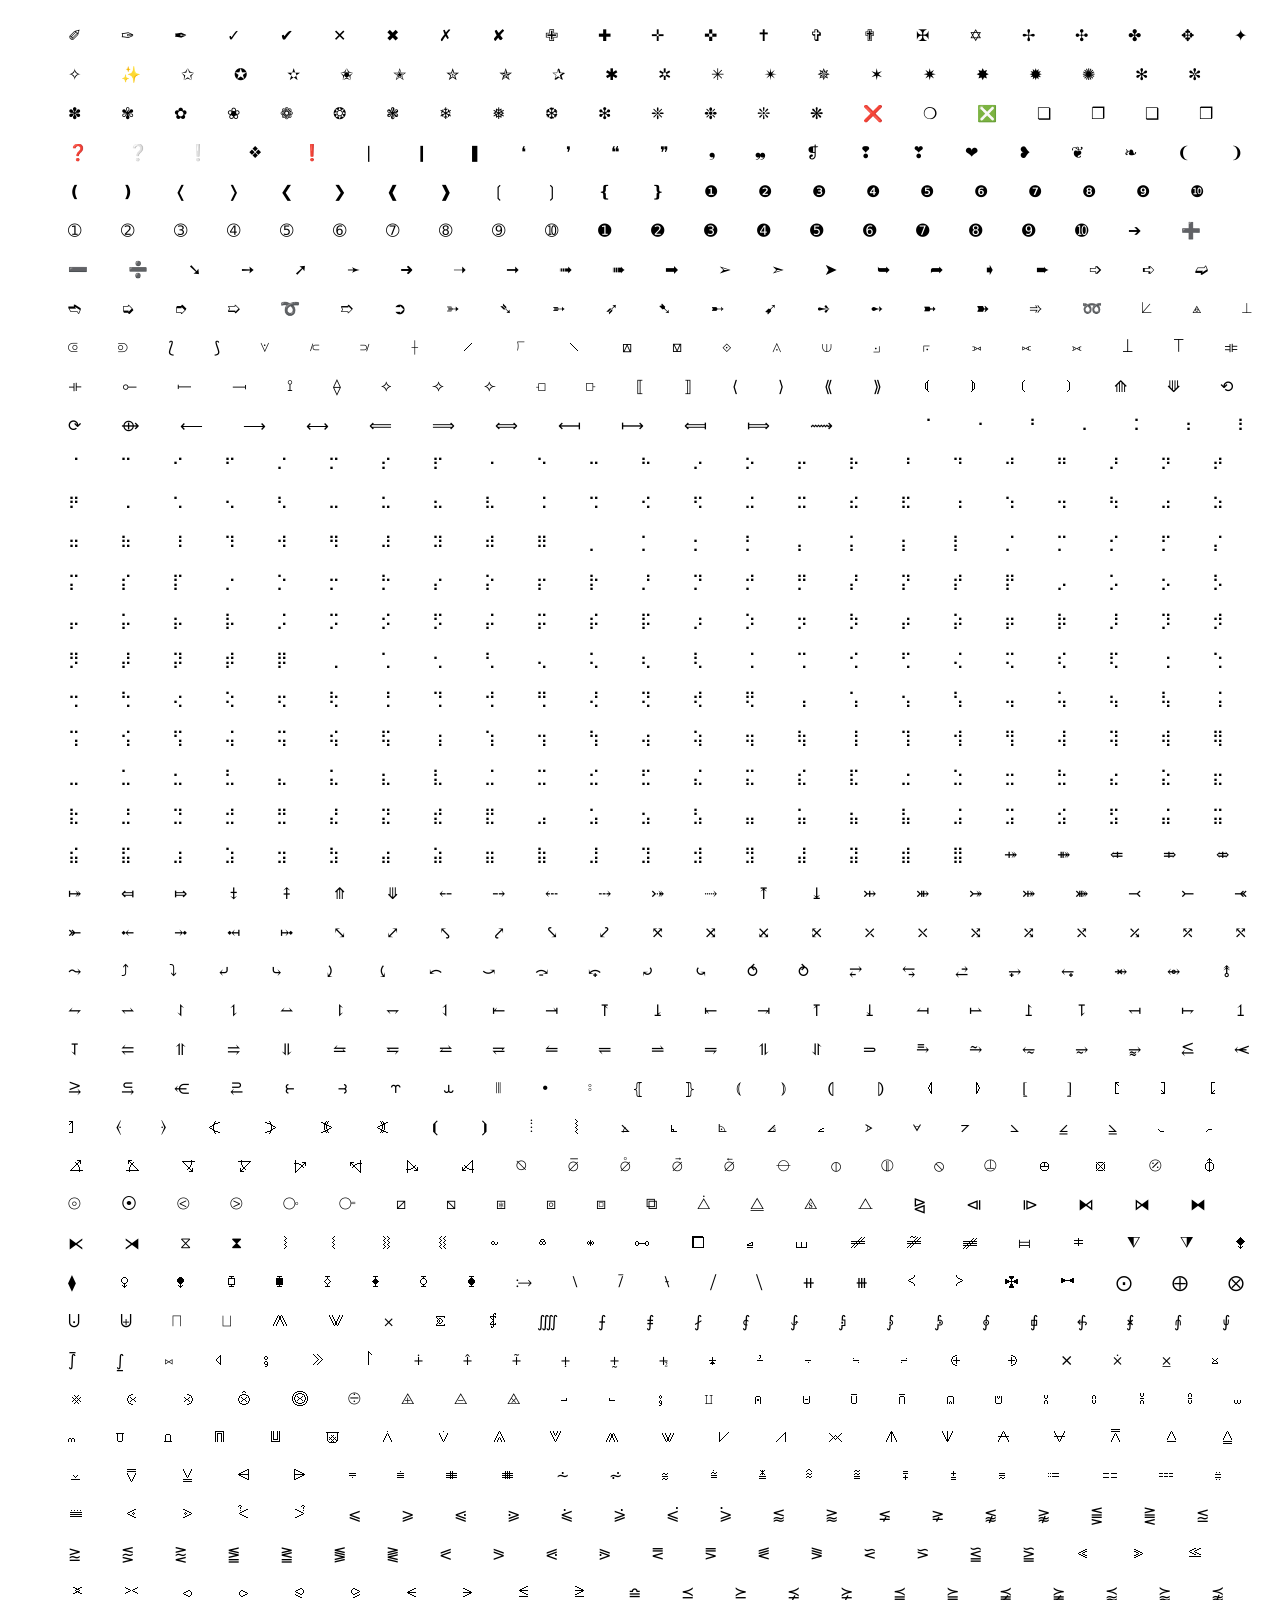
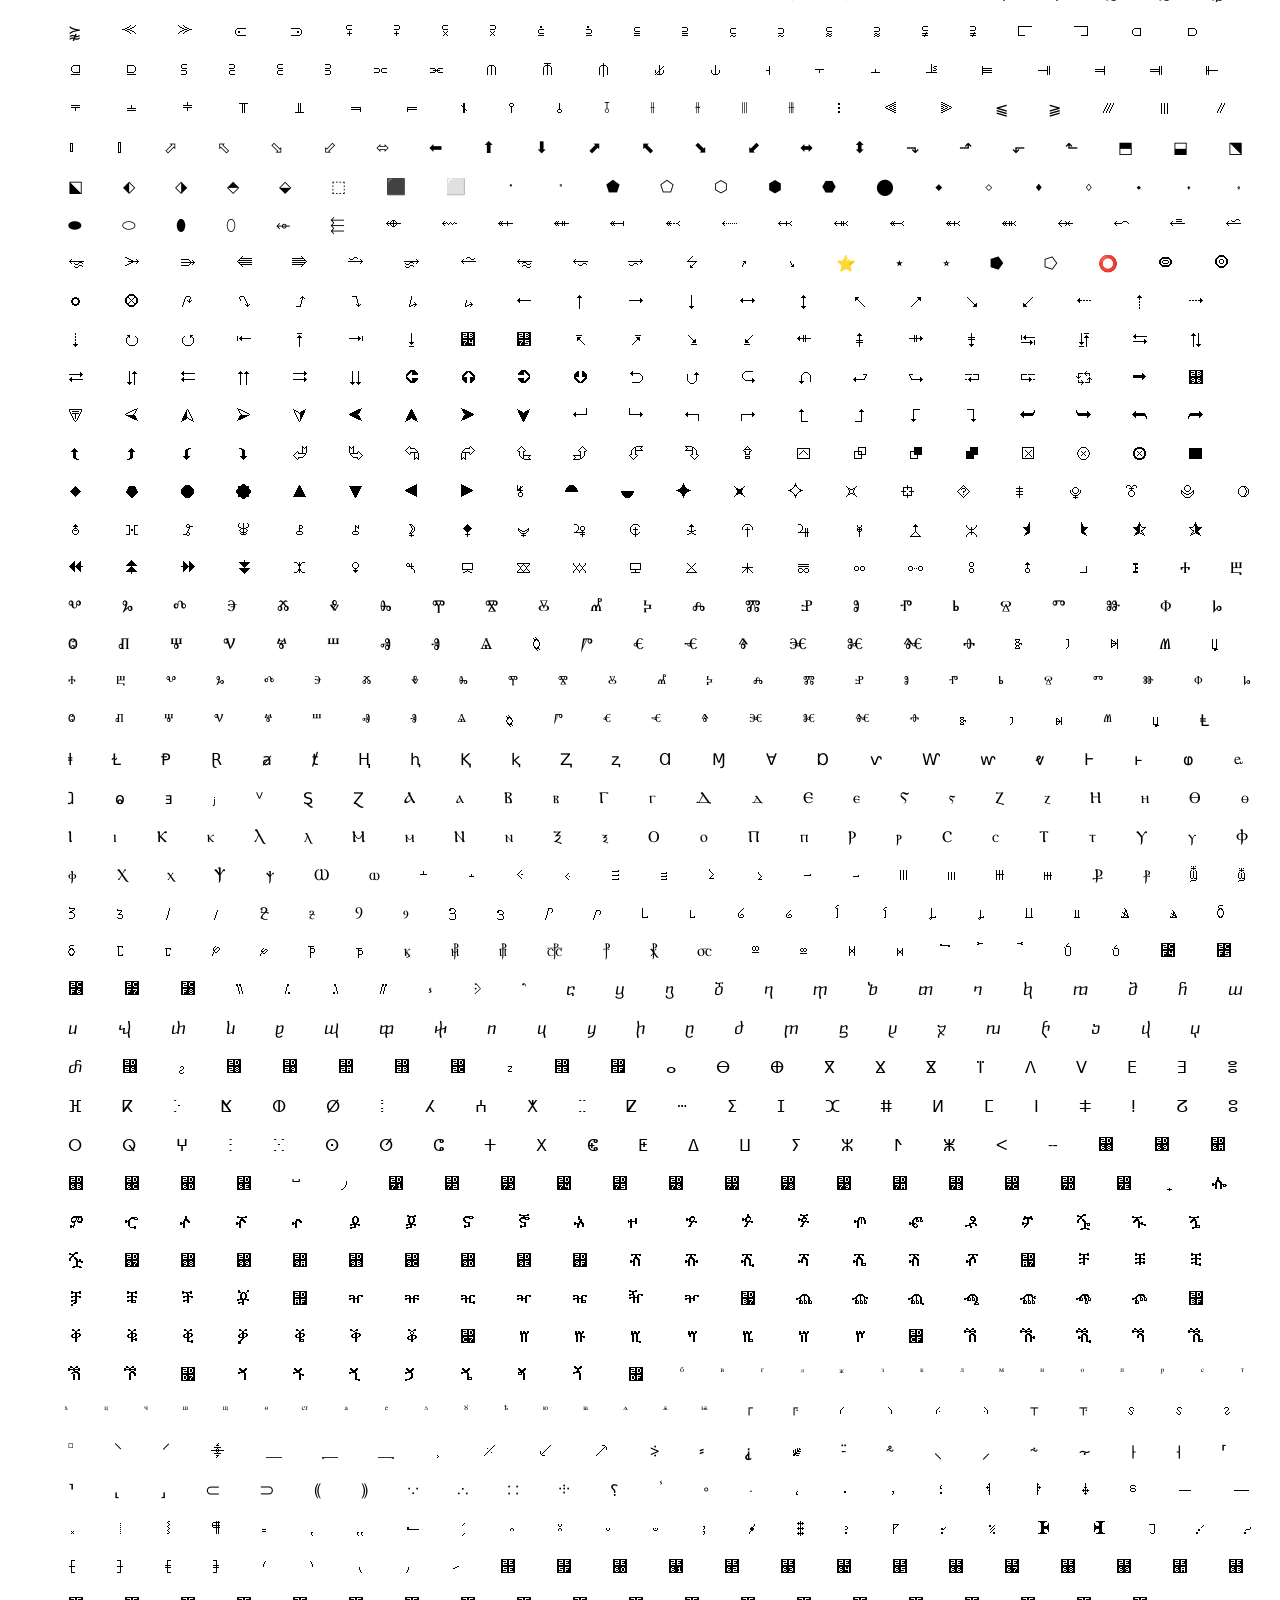
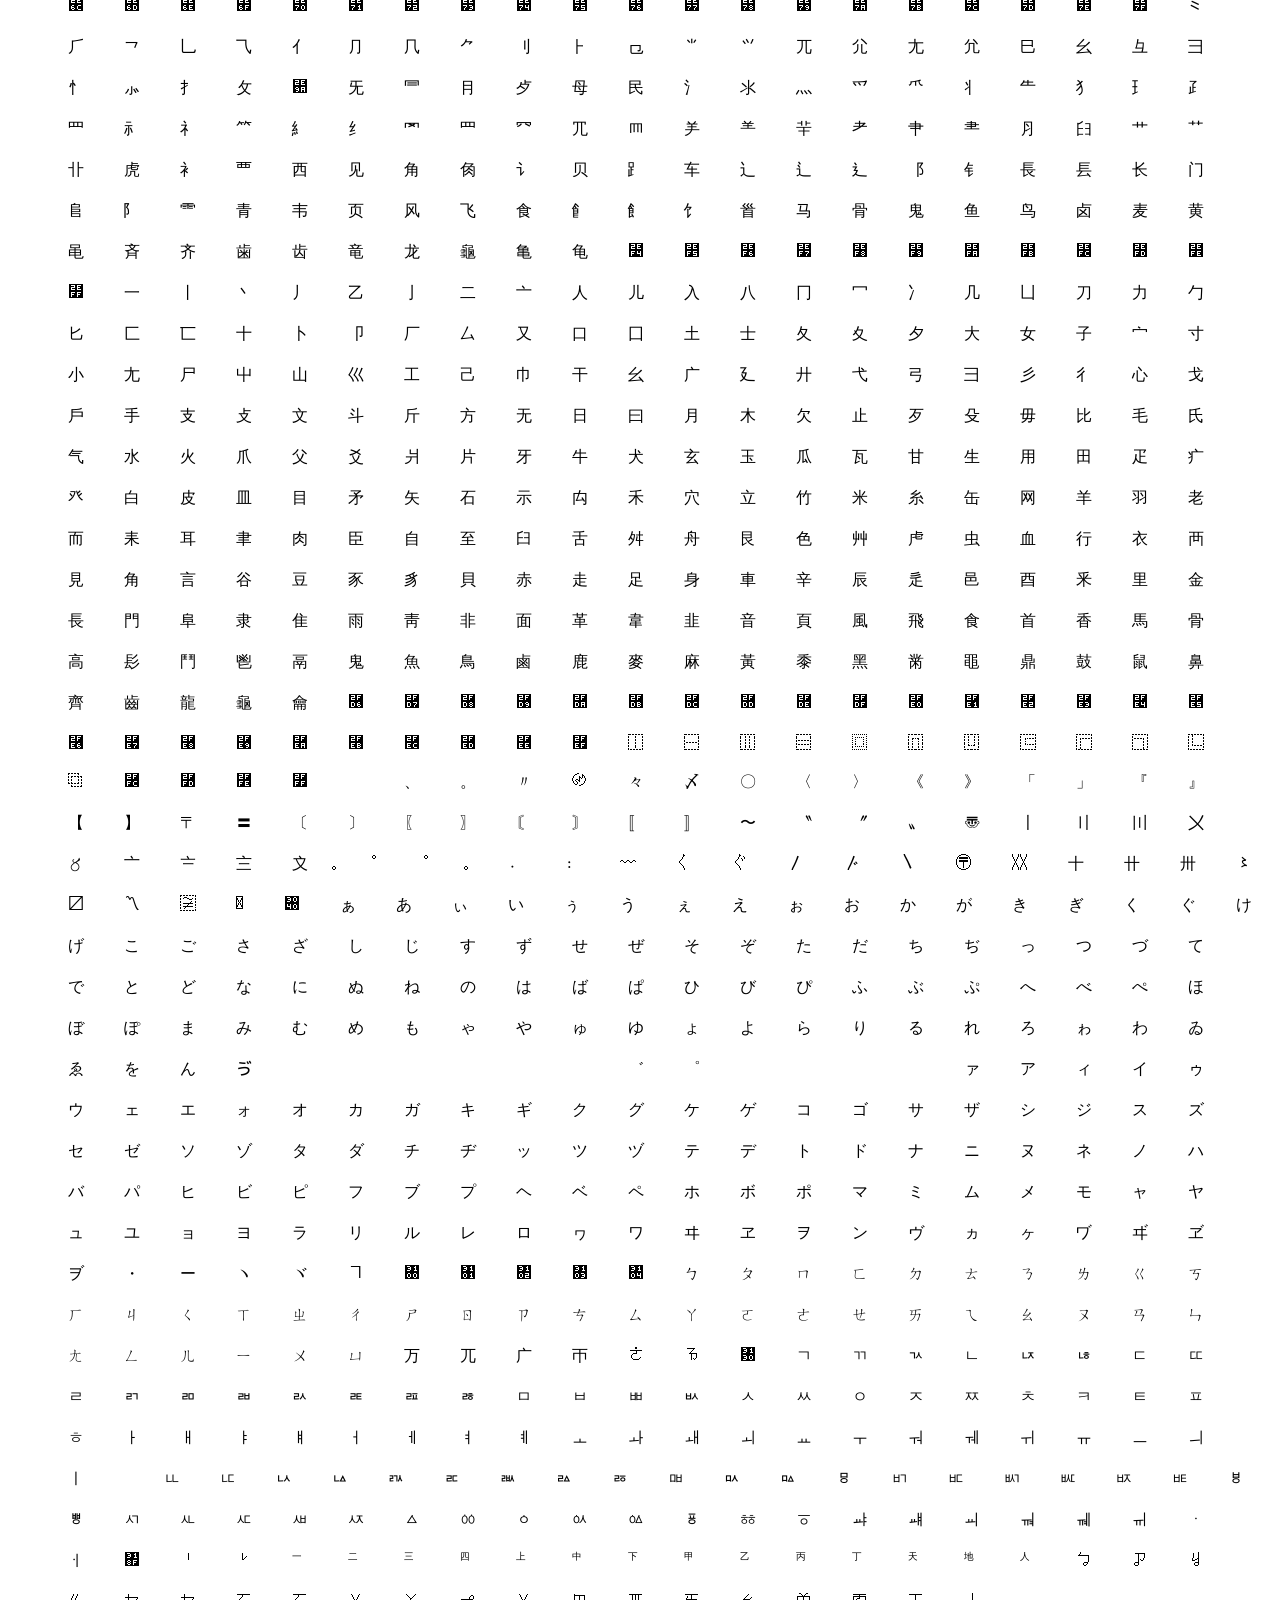
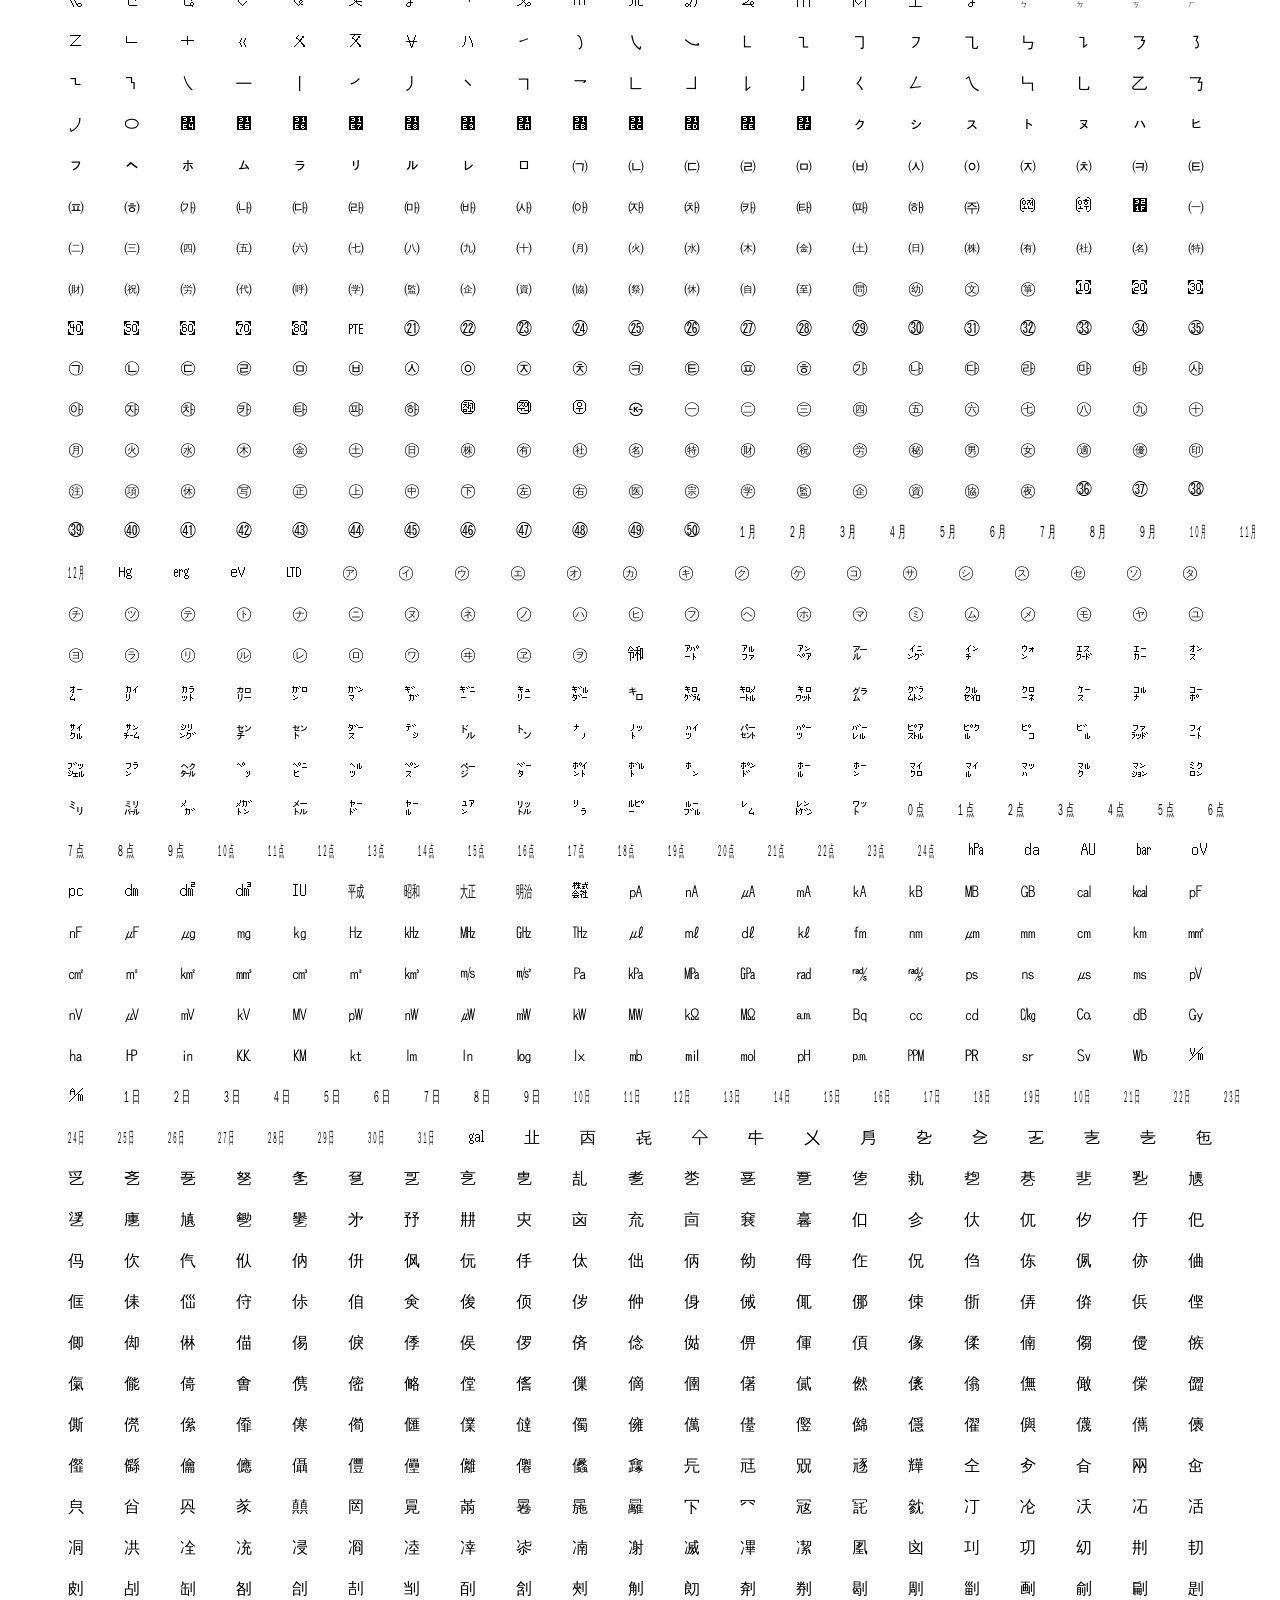
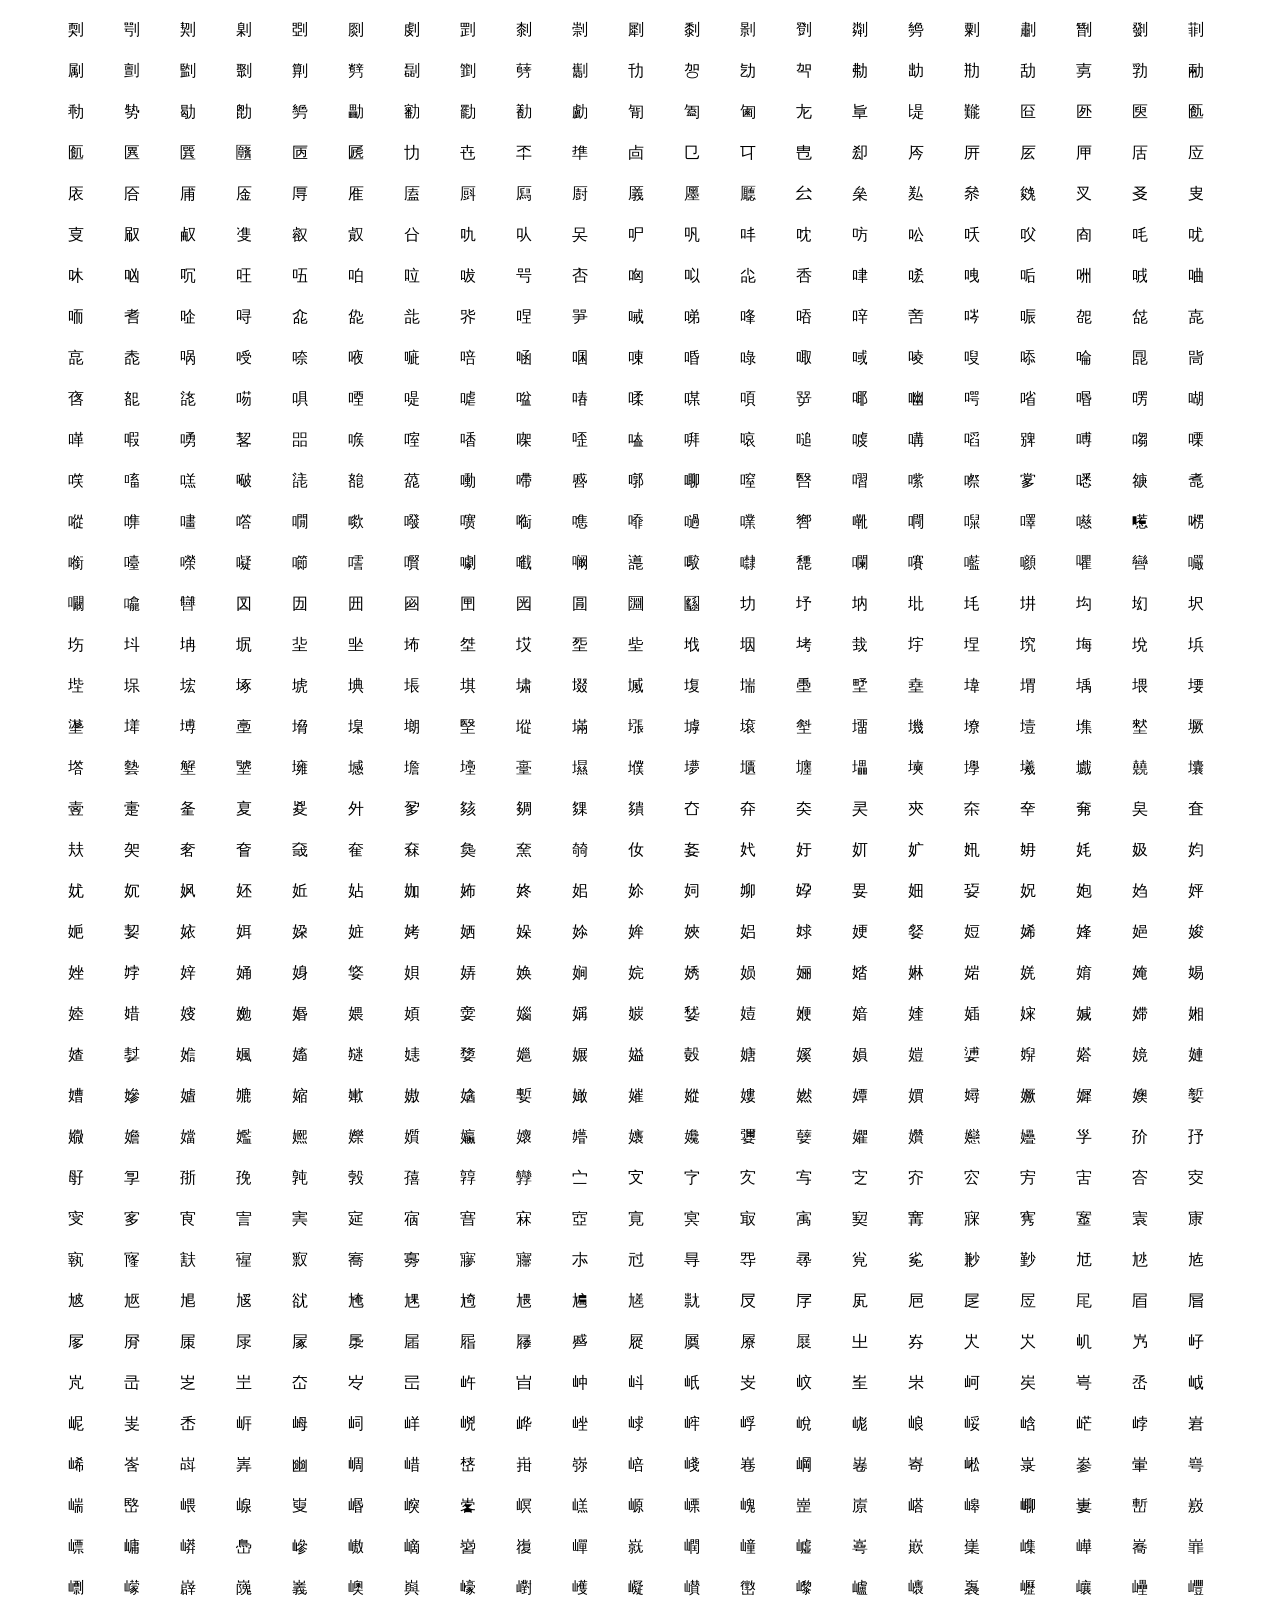
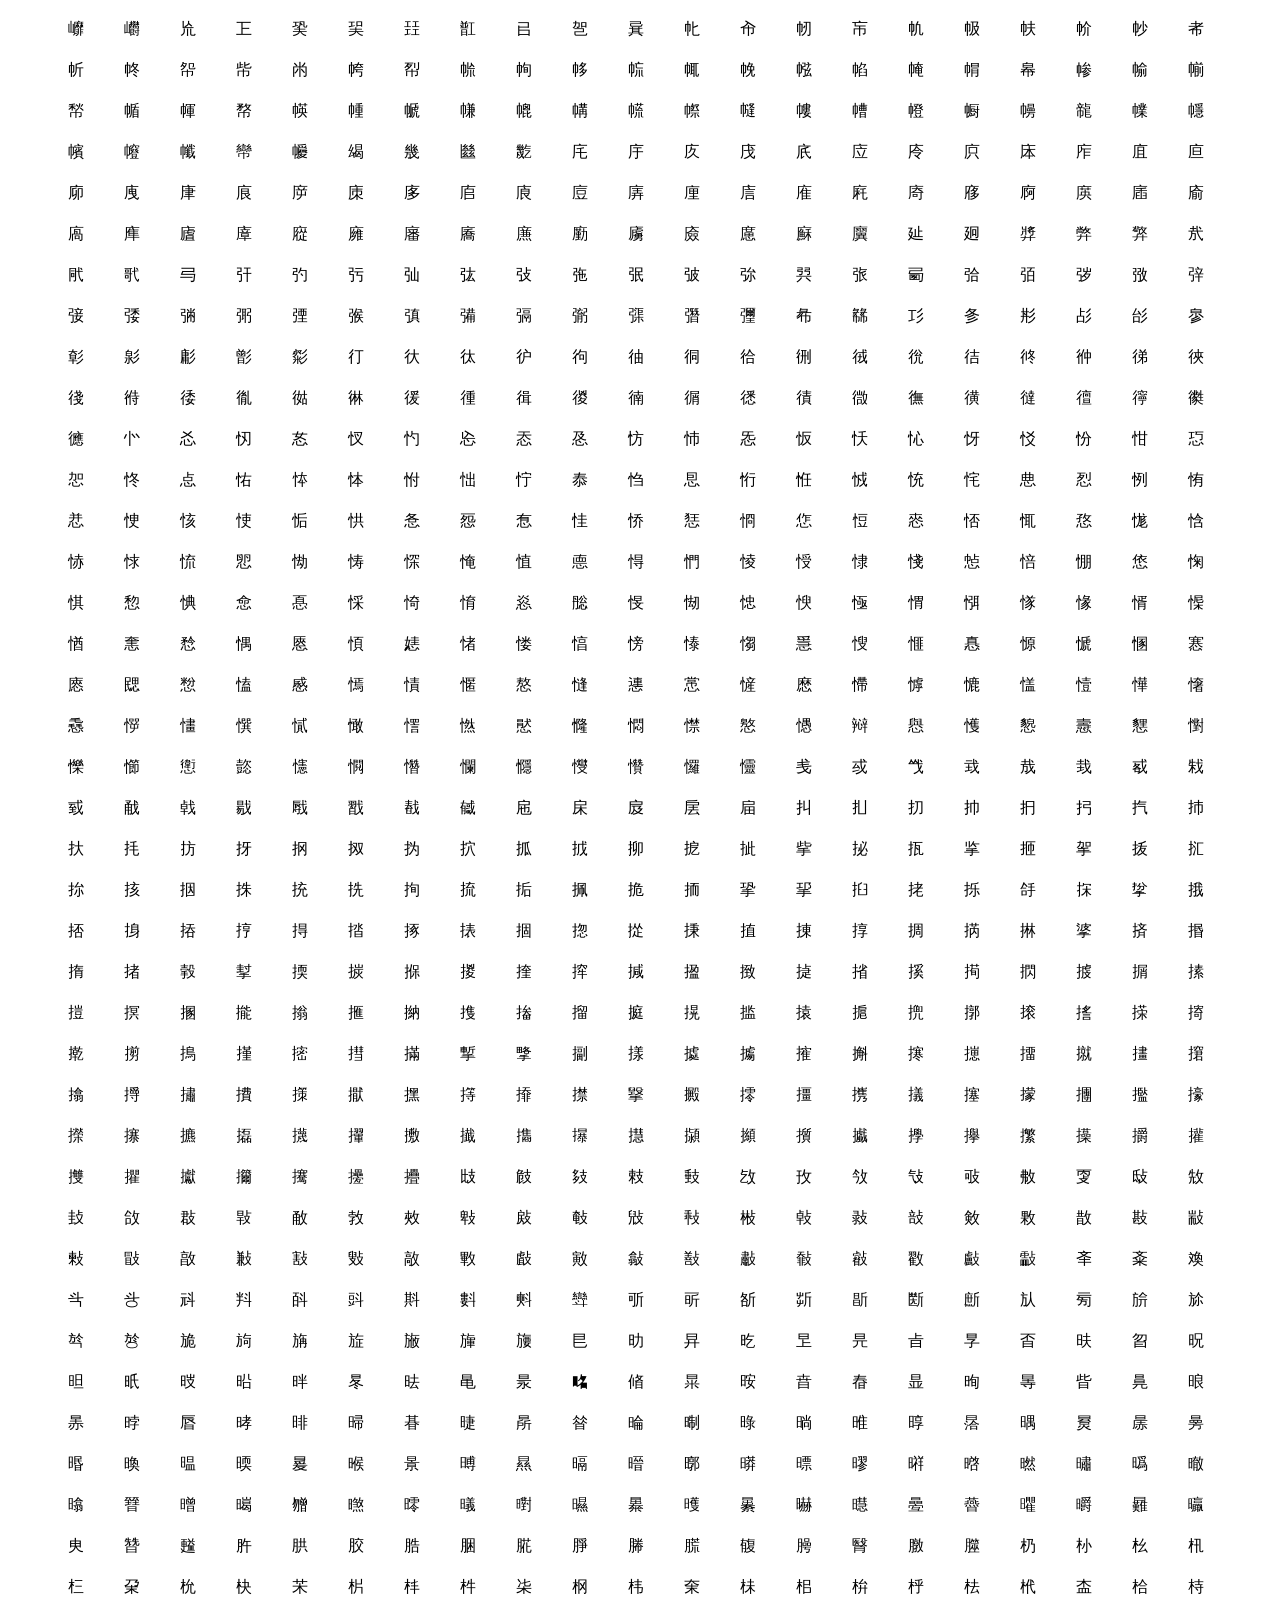
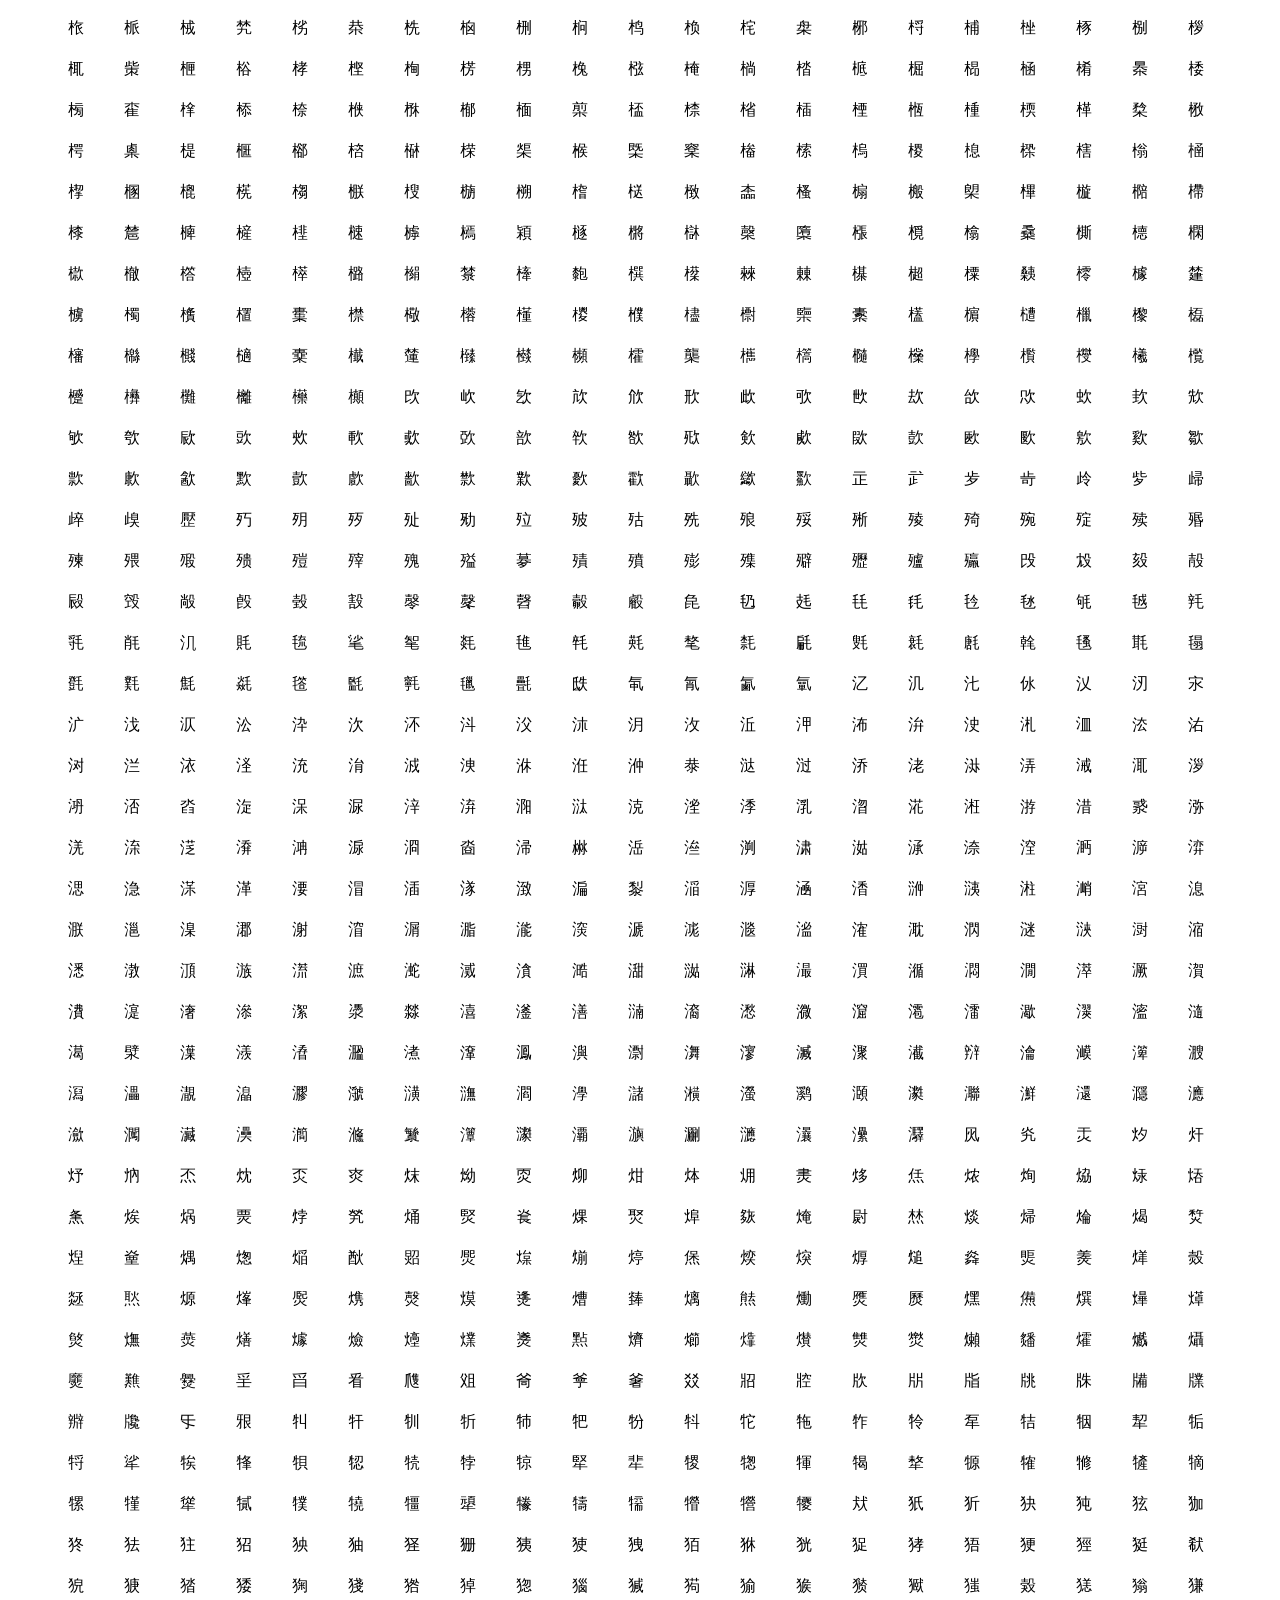
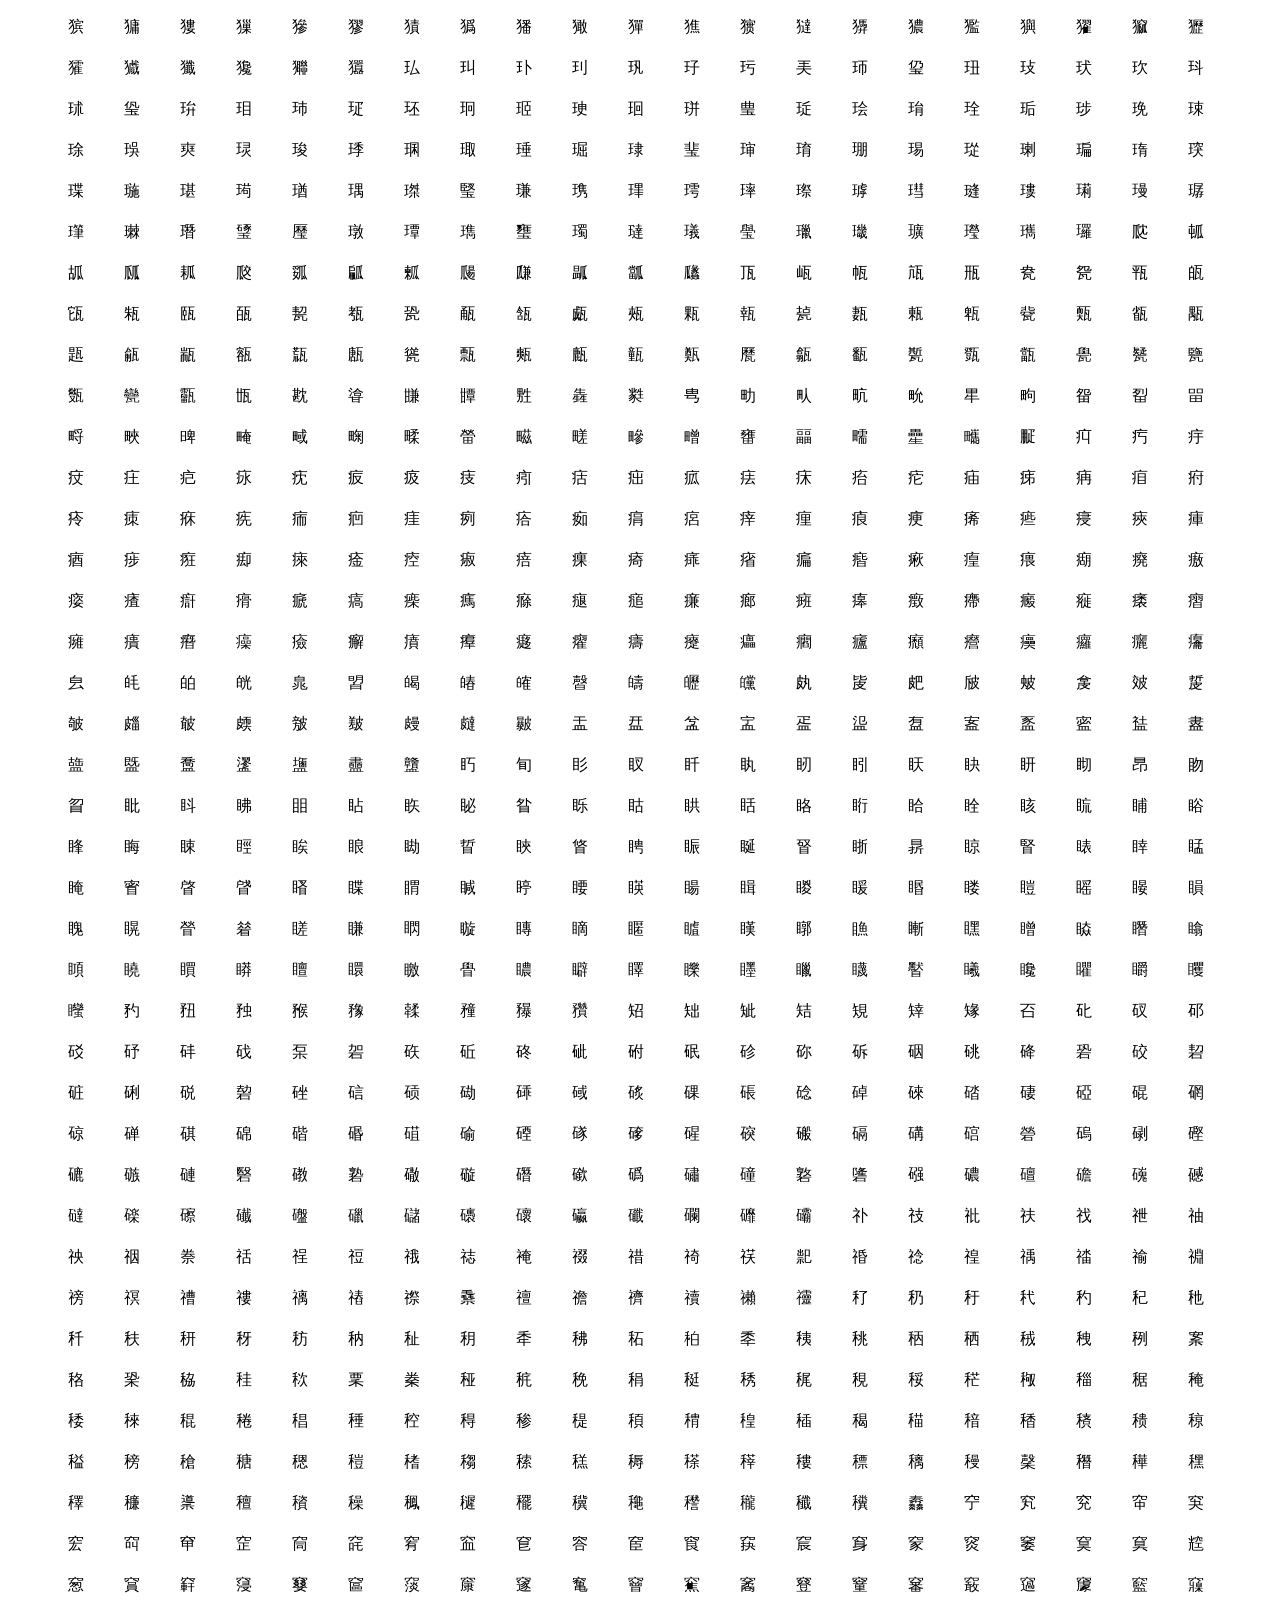
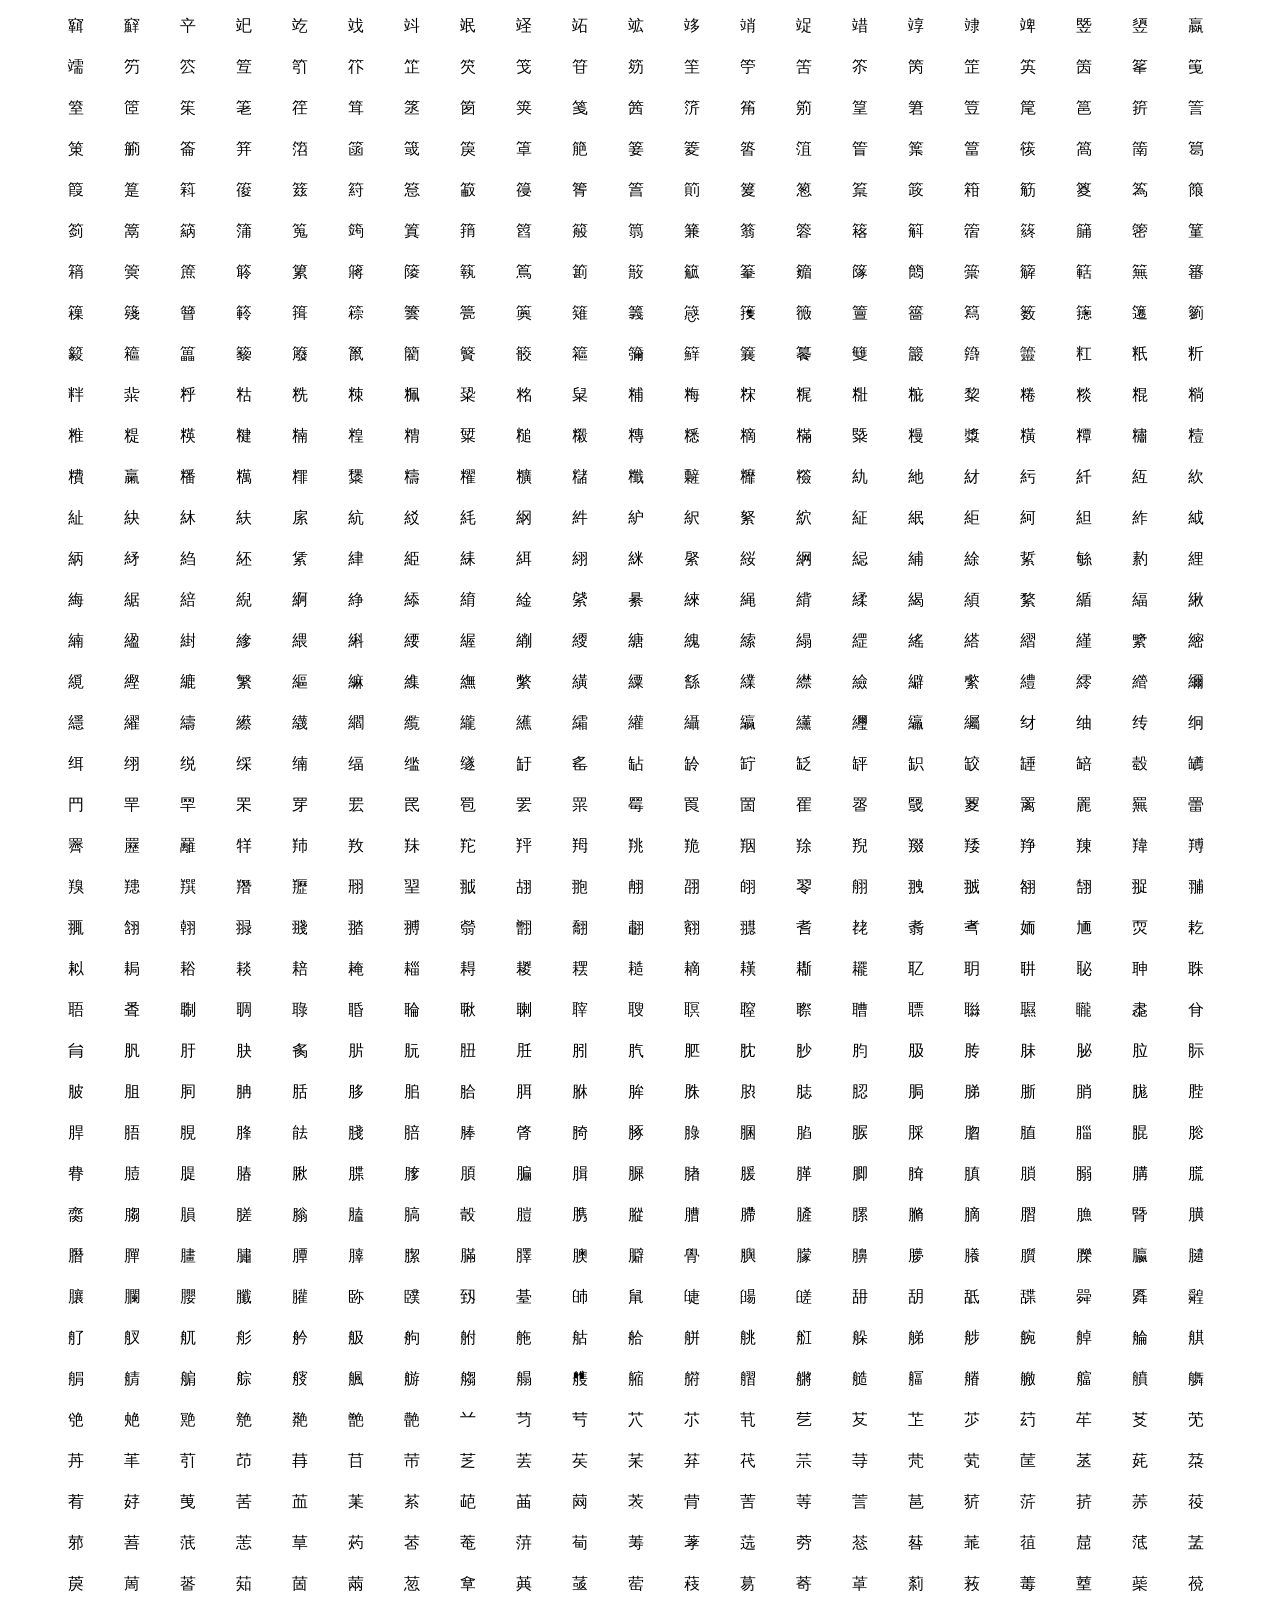
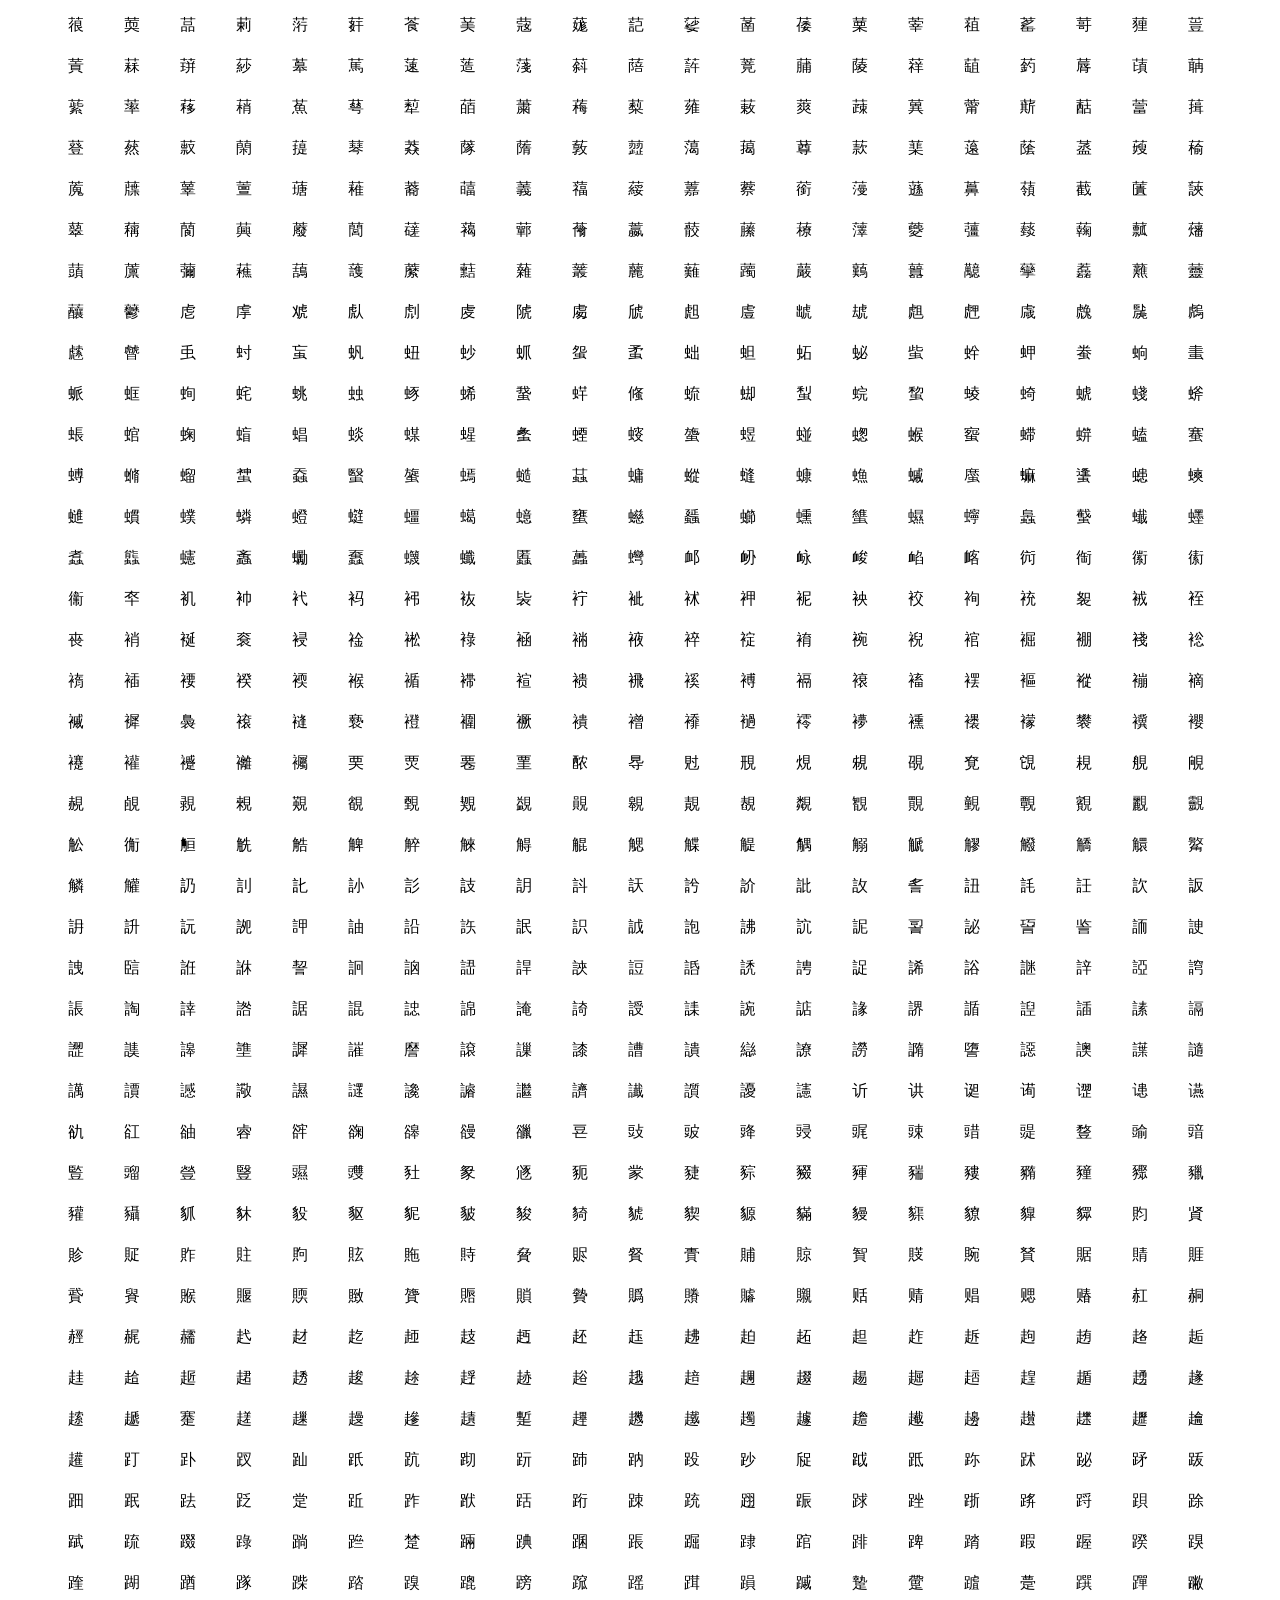
<file: utf8.html>
<!DOCTYPE html>
<html lang="en">

<head>

    <head>
        <meta charset="UTF-8">
        <meta name="viewport" content="width=device-width, initial-scale=1.0">

    </head>

    <style>
        ul {
            display: flex;
            flex-wrap: wrap;
        }

        li {
            margin: 10px 20px;
            display: flex;
            cursor: pointer;

        }
    </style>
</head>

<body>
    <main>
        <ul id="Lista">

        </ul>
    </main>
    <script>

        for (let index = 10000; index < 30000; index++) {
            const iten = document.createElement('li');
            iten.innerHTML = '&#' + index;
            document.getElementById('Lista').appendChild(iten);
        }
        const Lista = document.querySelectorAll('li');
        console.log(Lista);
        Lista.forEach(iten, function () {
            alert('clif funciona');
            iten.addEventListener('click', ()=>{
                const texto = iten.innerText;
                window.Clipboard(texto);
                alert('COPIADO ' + texto);
            });

        });

    </script>
</body>

</html>
</file>
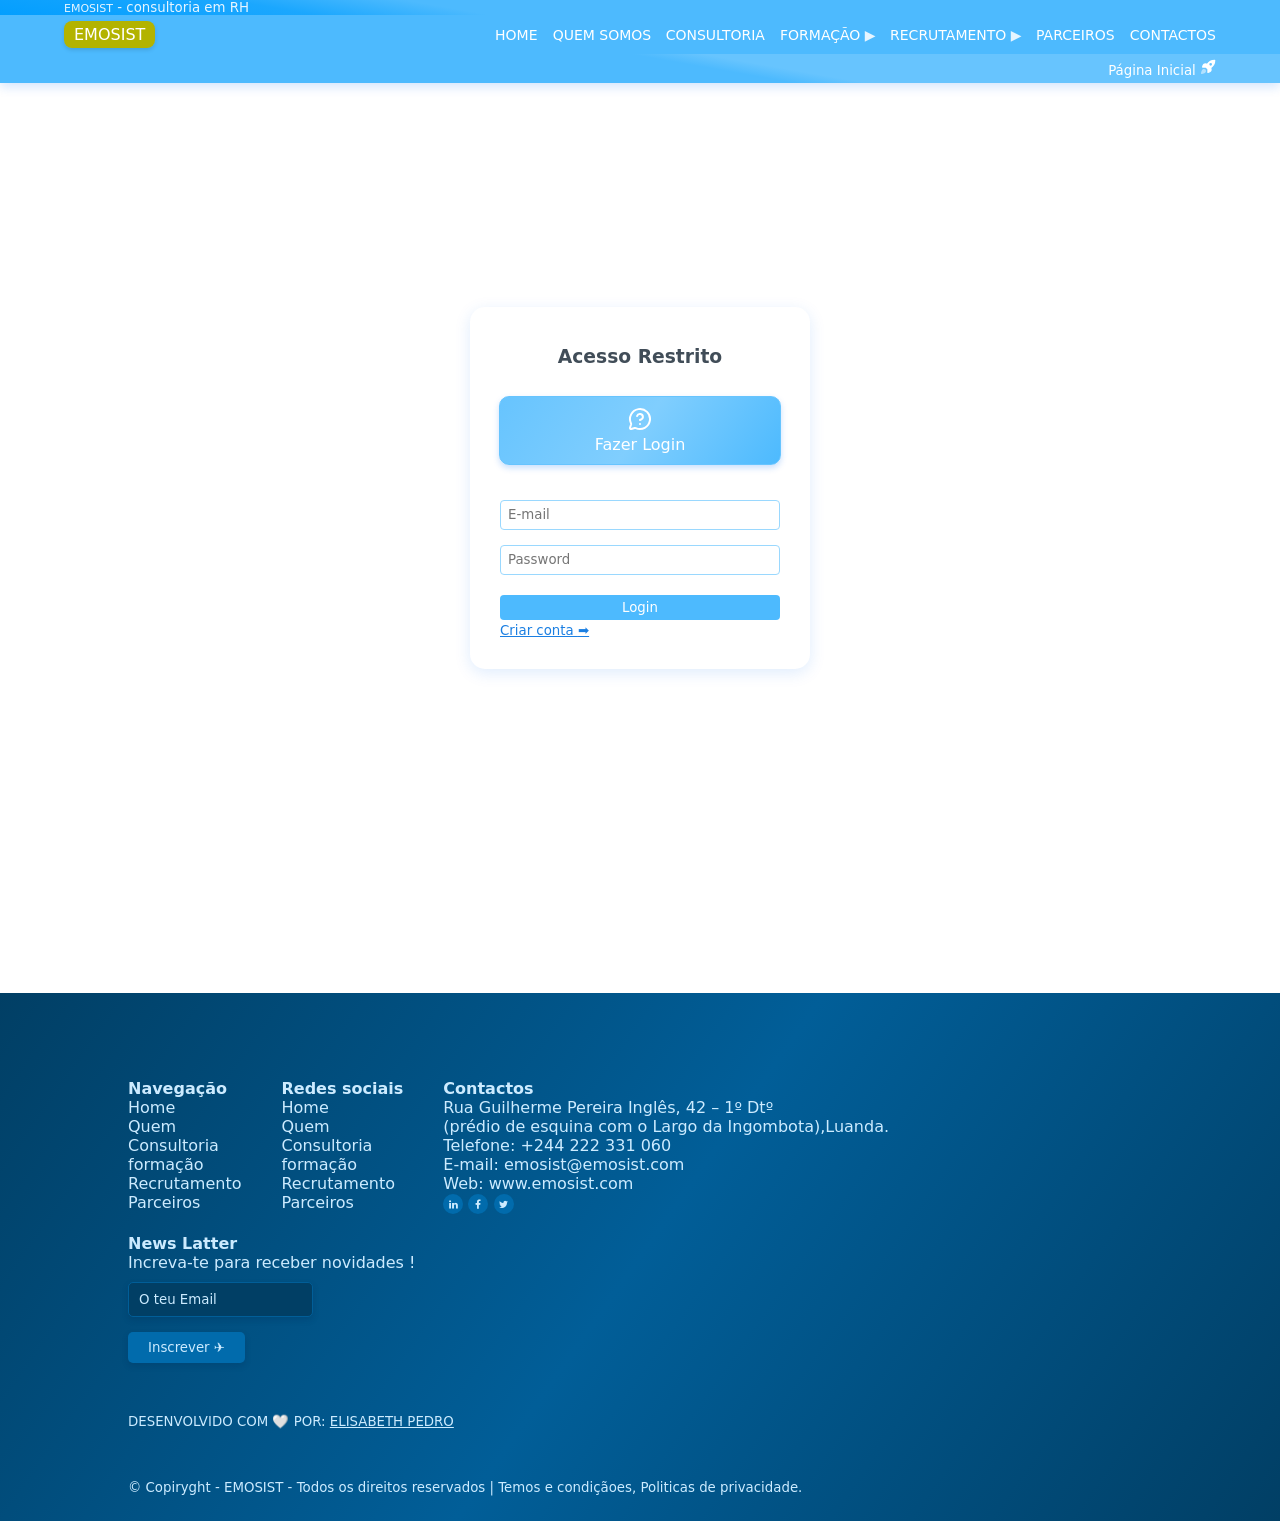
<file: pages/login.html>
<!DOCTYPE html>
<html lang="pt">

<head>
    <meta charset="UTF-8">
    <meta name="viewport" content="width=device-width, initial-scale=1.0">
    <title>EMOSIST - LOGIN </title>
    <link rel="stylesheet" href="../assets/css/login.css">
    <link rel="stylesheet" href="https://cdnjs.cloudflare.com/ajax/libs/font-awesome/4.7.0/css/font-awesome.min.css">

</head>

<body>
    <header id="header">
        <div class="head1" id="head1"><small><span style="font-size: 11px;">EMOSIST</span> - consultoria em RH</small>
        </div>
        <div class="head2" id="head2">
            <div class="head-logo-section">
                <span class="logo">
                    <!--img src="./assets/img/emosist-logo.png" alt="EMOSIST" srcset=""-->
                    EMOSIST
                </span>
            </div>
            <div class="head-menu-section">
                <nav>
                    <a href="../index.html">Home</a>
                    <a href="../index.html#quemSomos">Quem somos </a>
                    <a href="../index.html#consultoria">Consultoria</a>
                    <a href="../index.html#formacoes">formação <span class="menu-chevron">▶</span>
                        <ul>
                            <li>Presencial</li>
                            <li>E-Learning</li>
                            <li>Plataforma</li>
                        </ul>
                    </a>
                    <a href="../index.html#Recrutamento">Recrutamento
                        <span class="menu-chevron">▶</span>
                        <ul>
                            <li>Candidaturas</li>
                            <li>Metodologia</li>
                        </ul>
                    </a>
                    <a href="../index.html#Parceiros">Parceiros</a>
                    <a href="./contactos.html">Contactos</a>
                </nav>
            </div>
        </div>
        <div class="head3" id="head3">
            <small>
                <a href="../index.html">Página Inicial
                    <span>
                        <svg xmlns="http://www.w3.org/2000/svg" width="16" height="16" viewBox="0 0 24 24" fill="none"
                            stroke="currentColor" stroke-width="2" stroke-linecap="round" stroke-linejoin="round"
                            class="lucide lucide-icon rocket-icon" data-v-314df06f="">
                            <path d="M8 18a2 2 0 0 0-2-2c-2.53-.078-3.247 3.605-3.5 5.5 1.895-.253 5.578-.97 5.5-3.5"
                                fill="currentColor" opacity="0.5"></path>
                            <path
                                d="M22 2c0 2.72-.78 7.5-6 11 0 0 1.08 3.38 0 5-.969 1.448-4 2-4 2v-5l-3-3H4s.553-3.033 2-4c1.616-1.077 4.982.043 5 .05A12.88 12.88 0 0 1 22 2m-6 3a3 3 0 1 0 0 6 3 3 0 0 0 0-6"
                                fill="currentColor" fill-rule="evenodd" clip-rule="evenodd"></path>
                        </svg>
                    </span>
                </a>
            </small>
        </div>
    </header>
    <main>
        <!--div-- class="banner-cards">
            <div class="banner-each-card">
                <span>Consultoria</span>
                <span>
                    <svg xmlns="http://www.w3.org/2000/svg" width="24" height="24" viewBox="0 0 24 24" fill="none"
                        stroke="currentColor" stroke-width="2" stroke-linecap="round" stroke-linejoin="round"
                        class="lucide lucide-message-circle-question-mark-icon lucide-message-circle-question-mark">
                        <path
                            d="M2.992 16.342a2 2 0 0 1 .094 1.167l-1.065 3.29a1 1 0 0 0 1.236 1.168l3.413-.998a2 2 0 0 1 1.099.092 10 10 0 1 0-4.777-4.719" />
                        <path d="M9.09 9a3 3 0 0 1 5.83 1c0 2-3 3-3 3" />
                        <path d="M12 17h.01" />
                    </svg>
                </span>
            </div>
            <div class="banner-each-card">
                <span>Fazer Login</span>
                <span>
                    <svg xmlns="http://www.w3.org/2000/svg" width="24" height="24" viewBox="0 0 24 24" fill="none"
                        stroke="currentColor" stroke-width="2" stroke-linecap="round" stroke-linejoin="round"
                        class="lucide lucide-book-open-check-icon lucide-book-open-check">
                        <path d="M12 21V7" />
                        <path d="m16 12 2 2 4-4" />
                        <path
                            d="M22 6V4a1 1 0 0 0-1-1h-5a4 4 0 0 0-4 4 4 4 0 0 0-4-4H3a1 1 0 0 0-1 1v13a1 1 0 0 0 1 1h6a3 3 0 0 1 3 3 3 3 0 0 1 3-3h6a1 1 0 0 0 1-1v-1.3" />
                    </svg>

                </span>
            </div>
            <div class="banner-each-card">
                <span>Recrutamento</span>
                <span>
                    <svg xmlns="http://www.w3.org/2000/svg" width="24" height="24" viewBox="0 0 24 24" fill="none"
                        stroke="currentColor" stroke-width="2" stroke-linecap="round" stroke-linejoin="round"
                        class="lucide lucide-mouse-pointer-click-icon lucide-mouse-pointer-click">
                        <path d="M14 4.1 12 6" />
                        <path d="m5.1 8-2.9-.8" />
                        <path d="m6 12-1.9 2" />
                        <path d="M7.2 2.2 8 5.1" />
                        <path
                            d="M9.037 9.69a.498.498 0 0 1 .653-.653l11 4.5a.5.5 0 0 1-.074.949l-4.349 1.041a1 1 0 0 0-.74.739l-1.04 4.35a.5.5 0 0 1-.95.074z" />
                    </svg>
                </span>
            </div>
        </!--div-->
        <section class="section section-login">
            <div class="section-login-content">
                <div class="login-content-head">
                    <h3>Acesso Restrito</h3>
                    <div class="banner-each-card">
                        <span>Fazer Login</span>
                        <span>
                            <svg xmlns="http://www.w3.org/2000/svg" width="24" height="24" viewBox="0 0 24 24"
                                fill="none" stroke="currentColor" stroke-width="2" stroke-linecap="round"
                                stroke-linejoin="round"
                                class="lucide lucide-message-circle-question-mark-icon lucide-message-circle-question-mark">
                                <path
                                    d="M2.992 16.342a2 2 0 0 1 .094 1.167l-1.065 3.29a1 1 0 0 0 1.236 1.168l3.413-.998a2 2 0 0 1 1.099.092 10 10 0 1 0-4.777-4.719" />
                                <path d="M9.09 9a3 3 0 0 1 5.83 1c0 2-3 3-3 3" />
                                <path d="M12 17h.01" />
                            </svg>
                        </span>
                    </div>
                </div>
                <div class="section-login-set">
                    <form action="">
                        <input type="email" placeholder="E-mail">
                        <input type="password" placeholder="Password">
                        <button id="btnlogin">Login</button>
                        <span>
                            <small> <a href="#" style="color:rgb(27, 127, 226)">Criar conta <span>➡</span></a> </small>
                        </span>
                    </form>
                </div>
            </div>
        </section>
        <div class="btn-sets">
            <a href="#header">
                <span class="btn-topo" id="btn-topo">
                    <svg xmlns="http://www.w3.org/2000/svg" width="24" height="24" viewBox="0 0 24 24" fill="none"
                        stroke="currentColor" stroke-width="2" stroke-linecap="round" stroke-linejoin="round"
                        class="lucide lucide-move-up-icon lucide-move-up">
                        <path d="M8 6L12 2L16 6" />
                        <path d="M12 2V22" />
                    </svg>
                </span>
            </a>
        </div>
    </main>
    <footer>
        <div class="footer-links-set">
            <ul>
                <li><b>Navegação</b></li>
                <li><a href="#">Home</a></li>
                <li><a href="#">Quem</a></li>
                <li><a href="#">Consultoria</a></li>
                <li><a href="#">formação</a></li>
                <li><a href="#Recrutamento">Recrutamento</a></li>
                <li><a href="#">Parceiros</a></li>
            </ul>
            <ul>
                <li><b>Redes sociais</b></li>
                <li>Home</li>
                <li>Quem</li>
                <li>Consultoria</li>
                <li>formação</li>
                <li>Recrutamento</li>
                <li>Parceiros</li>
            </ul>
            <ul>
                <li><b>Contactos</b></li>
                <li>
                    Rua Guilherme Pereira Inglês, 42 – 1º Dtº <br>
                    (prédio de esquina com o Largo da Ingombota),Luanda.<br>
                    Telefone: +244 222 331 060 <br>
                    E-mail: emosist@emosist.com <br>
                    Web: www.emosist.com
                </li>
                <li>
                    <span>
                        <a href="#"><i class="fa fa-linkedin"></i></a>
                    </span>
                    <span>
                        <a href="#"><i class="fa fa-facebook"></i></a>
                    </span>
                    <span>
                        <a href="#"><i class="fa fa-twitter"></i></a>
                    </span>
                </li>

            </ul>
            <ul>
                <li><b>News Latter</b></li>
                <li> Increva-te para receber novidades !</li>
                <li> <input type="email" placeholder="O teu Email" value="O teu Email"></li>
                <li> <input type="submit" name="" id="" value="Inscrever ✈"></li>

            </ul>
        </div>
        <div><small>DESENVOLVIDO COM 🤍 POR: <a href="http://ukwally.github.io/Elisabeth"
                    style="text-decoration:underline;">ELISABETH PEDRO</a></small></div>
        <div><small>&copy Copiryght - EMOSIST - Todos os direitos reservados <span>| <a href="#">Temos e condiçãoes</a>,
                    <a href="#">Politicas de privacidade</a>.</span></small></div>
    </footer>
    <script src="../assets/scripts/index.js"></script>
    <script>

        const btnlogin = document.getElementById('btnlogin');
        btnlogin.addEventListener('click', () => {
            window.open('usuarios.html')
        });
    </script>
</body>

</html>
</file>
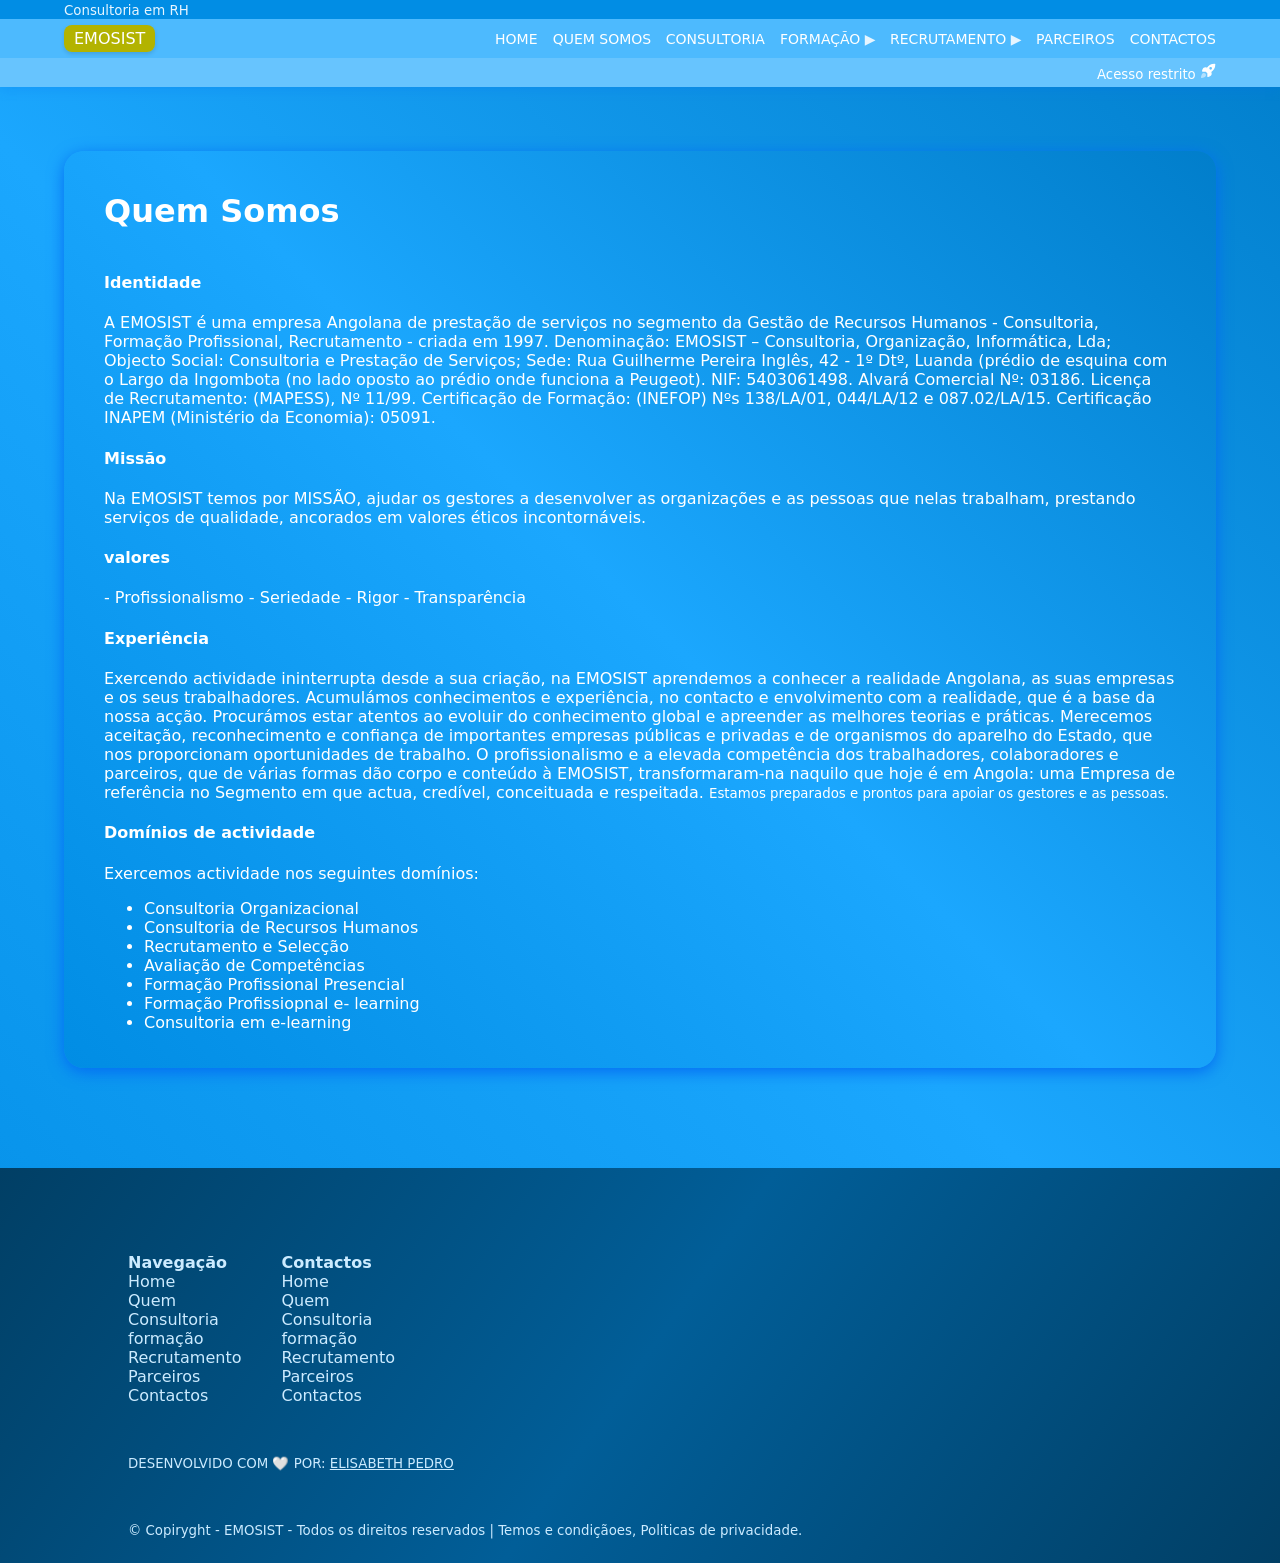
<file: pages/sobre.html>
<!DOCTYPE html>
<html lang="pt">

<head>
    <meta charset="UTF-8">
    <meta name="viewport" content="width=device-width, initial-scale=1.0">
    <title>EMOSIST - HOME</title>
    <link rel="stylesheet" href="../assets/css/sobre.css">
    <link rel="stylesheet" href="https://cdnjs.cloudflare.com/ajax/libs/font-awesome/4.7.0/css/font-awesome.min.css">

</head>

<body>
    <header id="header">
        <div class="head1" id="head1"><small>Consultoria em RH</small></div>
        <div class="head2" id="head2">
            <div class="head-logo-section">
                <span class="logo">
                    <!--img src="./assets/img/emosist-logo.png" alt="EMOSIST" srcset=""-->
                    EMOSIST
                </span>
            </div>
            <div class="head-menu-section">
                <nav>
                    <a href="#">Home</a>
                    <a href="#quemSomos">Quem somos </a>
                    <a href="#consultoria">Consultoria</a>
                    <a href="#formacoes">formação <span class="menu-chevron">▶</span>
                        <ul>
                            <li>Presencial</li>
                            <li>E-Learning</li>
                            <li>Plataforma</li>
                        </ul>
                    </a>
                    <a href="#">Recrutamento
                        <span class="menu-chevron">▶</span>
                        <ul>
                            <li>Candidaturas</li>
                            <li>Metodologia</li>
                        </ul>
                    </a>
                    <a href="#">Parceiros</a>
                    <a href="./pages/contactos.html">Contactos</a>
                </nav>
            </div>
        </div>
        <div class="head3" id="head3">
            <small>
                <a href="./pages/login.html">Acesso restrito
                    <span>
                        <svg xmlns="http://www.w3.org/2000/svg" width="16" height="16" viewBox="0 0 24 24" fill="none"
                            stroke="currentColor" stroke-width="2" stroke-linecap="round" stroke-linejoin="round"
                            class="lucide lucide-icon rocket-icon" data-v-314df06f="">
                            <path d="M8 18a2 2 0 0 0-2-2c-2.53-.078-3.247 3.605-3.5 5.5 1.895-.253 5.578-.97 5.5-3.5"
                                fill="currentColor" opacity="0.5"></path>
                            <path
                                d="M22 2c0 2.72-.78 7.5-6 11 0 0 1.08 3.38 0 5-.969 1.448-4 2-4 2v-5l-3-3H4s.553-3.033 2-4c1.616-1.077 4.982.043 5 .05A12.88 12.88 0 0 1 22 2m-6 3a3 3 0 1 0 0 6 3 3 0 0 0 0-6"
                                fill="currentColor" fill-rule="evenodd" clip-rule="evenodd"></path>
                        </svg>
                    </span>
                </a>
            </small>
        </div>
    </header>
    <main>
        <div class="modal">
            <div class="modal-set">
                <h1> Quem Somos</h1>
                <div class="modal-sobre-body">
                    <h4>Identidade</h4>
                    A EMOSIST é uma empresa Angolana de prestação de serviços no segmento da Gestão de Recursos Humanos
                    -
                    Consultoria, Formação Profissional, Recrutamento - criada em 1997.

                    Denominação: EMOSIST – Consultoria, Organização, Informática, Lda; Objecto Social: Consultoria e
                    Prestação de Serviços; Sede: Rua Guilherme Pereira Inglês, 42 - 1º Dtº, Luanda (prédio de esquina
                    com o
                    Largo da Ingombota (no lado oposto ao prédio onde funciona a Peugeot). NIF: 5403061498. Alvará
                    Comercial
                    Nº: 03186. Licença de Recrutamento: (MAPESS), Nº 11/99. Certificação de Formação: (INEFOP) Nºs
                    138/LA/01, 044/LA/12 e 087.02/LA/15. Certificação INAPEM (Ministério da Economia): 05091.

                    <h4>Missão</h4>

                    Na EMOSIST temos por MISSÃO, ajudar os gestores a desenvolver as organizações e as pessoas que nelas
                    trabalham, prestando serviços de qualidade, ancorados em valores éticos incontornáveis.

                    <h4>valores</h4>

                    - Profissionalismo
                    - Seriedade
                    - Rigor
                    - Transparência

                    <h4>Experiência</h4>

                    Exercendo actividade ininterrupta desde a sua criação, na EMOSIST aprendemos a conhecer a realidade
                    Angolana, as suas empresas e os seus trabalhadores. Acumulámos conhecimentos e experiência, no
                    contacto
                    e envolvimento com a realidade, que é a base da nossa acção. Procurámos estar atentos ao evoluir do
                    conhecimento global e apreender as melhores teorias e práticas. Merecemos aceitação, reconhecimento
                    e
                    confiança de importantes empresas públicas e privadas e de organismos do aparelho do Estado, que nos
                    proporcionam oportunidades de trabalho.

                    O profissionalismo e a elevada competência dos trabalhadores, colaboradores e parceiros, que de
                    várias
                    formas dão corpo e conteúdo à EMOSIST, transformaram-na naquilo que hoje é em Angola: uma Empresa de
                    referência no Segmento em que actua, credível, conceituada e respeitada.

                    <small>Estamos preparados e prontos para apoiar os gestores e as pessoas.</small>

                    <h4>Domínios de actividade</h4>
                    Exercemos actividade nos seguintes domínios:
                    <ul>
                        <li> Consultoria Organizacional</li>
                        <li> Consultoria de Recursos Humanos</li>
                        <li> Recrutamento e Selecção</li>
                        <li> Avaliação de Competências</li>
                        <li> Formação Profissional Presencial</li>
                        <li> Formação Profissiopnal e- learning</li>
                        <li> Consultoria em e-learning</li>
                    </ul>



                    <!--section class="section section-consultoria">
                        <div class="section-header">
                            <h1>Consultoria</h1>
                            <p>Consultoria</p>
                        </div>
                        <div class="section-consultoria-set">
                            <div class="section-consultoria-organizacional">
                                <h3>Consultoria Organizacional</h3>
                                <span>
                                    A EMOSIST exerce a actividade de Consultoria Organizacional nas empresas, públicas e
                                    privadas,
                                    nas instituições do Poder Central e no Poder Local, designadamente:
                                    <ul>
                                        <li>Estudos e Diagnóstico de Situação – Estrutura e Funcionamento</li>
                                        <li>Definição e Qualificação de Funções - Perfis</li>
                                    </ul>
                                </span>
                            </div>
                            <div class="section-consultoria-rh">
                                <h3>Consultoria de recursos humanos</h3>
                                <span>
                                    A EMOSIST exerce a actividade de Consultoria de Recursos Humanos nas empresas,
                                    públicas e
                                    privadas, nas instituições do Poder Central e no Poder Local, designadamente:
                                    <ul>
                                        <li>Elaboração de propostas de intervenção e apoio à implementação</li>
                                        <li>Estudos de satisfação no posto de trabalho</li>
                                    </ul>
                                </span>

                            </div>
                        </div>
                    </!--section-->
                </div>
            </div>
        </div>
        <div class="btn-sets">
            <a href="#header">
                <span class="btn-topo" id="btn-topo">
                    <svg xmlns="http://www.w3.org/2000/svg" width="24" height="24" viewBox="0 0 24 24" fill="none"
                        stroke="currentColor" stroke-width="2" stroke-linecap="round" stroke-linejoin="round"
                        class="lucide lucide-move-up-icon lucide-move-up">
                        <path d="M8 6L12 2L16 6" />
                        <path d="M12 2V22" />
                    </svg>
                </span>
            </a>
        </div>
    </main>
    <footer>
        <div>
            <ul>
                <li><b>Navegação</b></li>
                <li><a href="#">Home</a></li>
                <li><a href="#">Quem</a></li>
                <li><a href="#">Consultoria</a></li>
                <li><a href="#">formação</a></li>
                <li><a href="#">Recrutamento</a></li>
                <li><a href="#">Parceiros</a></li>
                <li><a href="#">Contactos</a></li>
            </ul>
            <ul>
                <li><b>Contactos</b></li>
                <li>Home</li>
                <li>Quem</li>
                <li>Consultoria</li>
                <li>formação</li>
                <li>Recrutamento</li>
                <li>Parceiros</li>
                <li>Contactos</li>
            </ul>
        </div>
        <div><small>DESENVOLVIDO COM 🤍 POR: <a href="http://ukwally.github.io/Elisabeth"
                    style="text-decoration:underline;">ELISABETH PEDRO</a></small></div>
        <div><small>&copy Copiryght - EMOSIST - Todos os direitos reservados <span>| <a href="#">Temos e condiçãoes</a>,
                    <a href="#">Politicas de privacidade</a>.</span></small></div>
    </footer>
</body>

</html>
</file>
<file: assets/css/index.css>
:root {
  --primary-Blue1: #ffffff;
  --primary-Blue2: #e6f5ff;
  --primary-Blue3: #ccebff;
  --primary-Blue4: #b3e2ff;
  --primary-Blue5: #9ad8fe;
  --primary-Blue6: #80cefe;
  --primary-Blue7: #67c4fe;
  --primary-Blue8: #4dbafe;
  --primary-Blue9: #34b1fe;
  --primary-Blue10: #1ba7fe;
  --primary-Blue11: #019dfe;
  --primary-Blue12: #018de4;
  --primary-Blue13: #017ecb;
  --primary-Blue14: #016eb2;
  --primary-Blue15: #016bac; /*GOLD*/
  --primary-Blue16: #015e98;
  --primary-Blue17: #014e7f;
  --primary-Blue18: #013f65;
  --primary-Blue19: #002f4c;
  --primary-Blue20: #001f33;
  --primary-Blue21: #001019;
  --primary-Blue22: #000000;

  --complemetar1: #ffffff;
  --complemetar2: #ffffff;
  --complemetar3: #ffffe6;
  --complemetar4: #ffffcc;
  --complemetar5: #ffffb3;
  --complemetar6: #ffff99;
  --complemetar7: #ffff80;
  --complemetar8: #ffff66;
  --complemetar9: #ffff4d;
  --complemetar10: #ffff33;
  --complemetar11: #ffff1a;
  --complemetar12: #ffff00;
  --complemetar13: #e6e600;
  --complemetar14: #cccc00;
  --complemetar15: #b3b300;
  --complemetar16: #999900;
  --complemetar17: #808000;
  --complemetar18: #666600;
  --complemetar19: #4d4d00;
  --complemetar20: #333300;
  --complemetar21: #1a1a00;
  --complemetar22: #000000;

  --dark1: #ffffff;
  --dark2: #f0f2f4;
  --dark3: #e2e6e9;
  --dark4: #d3d9de;
  --dark5: #c4ccd4;
  --dark6: #b6c0c9;
  --dark7: #a7b3be;
  --dark8: #98a6b3;
  --dark9: #8a9aa8;
  --dark10: #7b8d9d;
  --dark11: #6c8093;
  --dark12: #627384;
  --dark13: #576775;
  --dark14: #4c5a67;
  --dark15: #414d58;
  --dark16: #364049;
  --dark17: #2b333b;
  --dark18: #21262c;
  --dark19: #161a1d;
  --dark20: #0b0d0f;
  --dark21: #000000;

  --bg: #f8f9fa;
  --color-slate-200: oklch(92.9% 0.013 255.508);
  --color-slate-300: oklch(86.9% 0.022 252.894);
  --color-slate-400: oklch(70.4% 0.04 256.788);
  --color-slate-500: oklch(55.4% 0.046 257.417);
  --color-slate-600: oklch(44.6% 0.043 257.281);
  --color-slate-700: oklch(37.2% 0.044 257.287);
  --color-slate-800: oklch(27.9% 0.041 260.031);
  --color-slate-900: oklch(20.8% 0.042 265.755);
  --color-slate-950: oklch(12.9% 0.042 264.695);
  --bg-2: #f8fafc;
}
html {
  scroll-behavior: smooth;
}
/*GERAR CONTOMIZATION*/
h1,
h2,
h3,
h4,
h5,
h5,
b {
  font-family: poppins, ui-sans-serif, system-ui, sans-serif;
  line-height: normal;
}

* {
  font-family:
    system-ui,
    -apple-system,
    BlinkMacSystemFont,
    "Segoe UI",
    Roboto,
    Oxygen,
    Ubuntu,
    Cantarell,
    "Open Sans",
    "Helvetica Neue",
    sans-serif;
}
body {
  margin: 0;
  color: var(--dark15);
}
.texto-oculto-para-mobile {
  display: none;
}
@media only screen and (min-width: 800px) {
  .texto-oculto-para-mobile {
    display: inline;
  }
}
/*HEADER CONTOMIZATION*/
header {
  /*background-color: var(--primary-Blue12);*/
  background: linear-gradient(
    10deg,
    var(--primary-Blue12) 0%,
    var(--primary-Blue11) 20%,
    var(--primary-Blue10) 40%,
    var(--primary-Blue8) 50%
  );
  z-index: 1;
  position: relative;
  box-shadow: 0 4px 10px 0px rgba(4, 108, 243, 0.171);
  width: 100%;
}
header .head1 {
  padding: 0 5%;
  color: var(--primary-Blue2);
}
header .head2 {
  display: flex;
  justify-content: space-between;
  background-color: var(--primary-Blue8);
  padding: 10px 5%;
}
header .head2 .head-logo-section {
  display: none;
}
header .head2 .head-logo-section .logo {
  color: #fff;
  font-weight: 500;
  background-color: var(--complemetar15);
  padding: 4px 10px;
  border-radius: 8px;
  box-shadow: 0px 2px 4px 0px #00000021;
}
header .head2 .head-menu-section {
  display: flex;
  justify-content: end;
  flex: 1;
}
header .head2 .head-menu-section nav {
  display: none;
}

header .head2 .head-menu-section nav.ativo {
  display: block;
}
@media only screen and (min-width: 800px) {
  header .head2 .head-menu-section nav {
    display: block;
  }
  header .head2 .head-menu-section nav.ativo {
    display: block;
  }
}
header .head2 .head-menu-section nav a {
  color: var(--primary-Blue1);
  text-decoration: none;
  margin-left: 10px;
  text-transform: uppercase;
  font-size: 14px;
  font-weight: 500;
  position: relative;
}
header .head2 .head-menu-section nav a .menu-chevron {
  color: var(--primary-Blue2);
}
header .head2 .head-menu-section nav a ul {
  background-color: var(--primary-Blue6);
  margin: 0;
  padding: 0;
  position: absolute;
  left: 0;
  overflow: hidden;
  height: 0;
  transition: all 0.3s;
  z-index: 10;
  border-radius: 3px;
  box-shadow: 0 3px 6px 0px rgba(4, 108, 243, 0.219);
}
header .head2 .head-menu-section nav a:hover {
  & ul {
    height: 70px;
  }
}
header .head2 .head-menu-section nav a ul li {
  list-style: none;
  box-sizing: border-box;
  font-size: 13px;
  padding: 0 5px;
  padding-top: 5px;
}
header .head2 .head-menu-section .menu-icon {
  background-color: var(--primary-Blue7);
  display: flex;
  width: fit-content;
  height: fit-content;
  padding: 4px 8px;
  border-radius: 5px;
  box-shadow: 0 3px 6px 0px rgba(4, 108, 243, 0.219);
}
header .head2 .head-menu-section .menu-icon svg {
  stroke: var(--primary-Blue2);
}
header .head2 .head-menu-section .menu-icon .menu-icon-svg.hidden {
  display: none;
}
@media only screen and (min-width: 800px) {
  header .head2 .head-menu-section .menu-icon {
    display: none;
  }
}
header .head3 {
  /*background-color: var(--primary-Blue7);*/
  display: flex;
  justify-content: flex-end;
  padding: 5px 5%;
  background: linear-gradient(
    10deg,
    var(--primary-Blue8) 0%,
    var(--primary-Blue8) 55%,
    var(--primary-Blue7) 60%
  );
}
header.visivel {
  position: fixed;
  top: 0;
}
header .head3 a {
  color: var(--primary-Blue1);
  text-decoration: none;
}
/*BANNER COSTOMIZATION*/

.section-banner {
  padding: 5% 10%;
  min-height: calc(100vh - 90px);
  box-sizing: border-box;
  display: flex;
  align-items: center;
  justify-content: center;
}
.section-banner .banner-content {
  display: flex;
  flex-direction: column-reverse;
  margin-bottom: 81px;
}
.section-banner .banner-content .banner-txt-set {
}
.section-banner .banner-content .banner-txt-set small {
  color: var(--dark13);
  font-weight: 600;
  font-size: 1.5rem;
  display: flex;

  transform: translateX(300px);
  opacity: 0;
  transition: all 1s;
}
.section-banner .banner-content .banner-txt-set small.ativo {
  transform: translateX(0px);
  opacity: 1;
}
.section-banner .banner-content .banner-txt-set h1 {
  color: var(--primary-Blue10);
  font-size: 2.5rem; /*OBS ATT Provavel bug no diplay header começou aqui tracar por 3rem*/
  margin-top: 10px;
  margin-bottom: 0px;

  transform: translateX(300px);
  opacity: 0;
  transition: all 1s;
}
.section-banner .banner-content .banner-txt-set h1.ativo {
  transform: translateY(0);
  opacity: 1;
  transition-delay: 0.5s;
}
.section-banner .banner-content .banner-txt-set p {
  color: var(--dark12);
  font-size: 2.2rem;
  font-weight: 600;
  margin-top: 10px;

  transform: translateX(300px);
  opacity: 0;
  transition: all 1s;
}
.section-banner .banner-content .banner-txt-set p.ativo {
  transform: translateX(0px);
  opacity: 1;
  transition-delay: 1.5s;
}
.section-banner .banner-content .banner-txt-set a {
  text-decoration: none;
  border: 0.5px solid var(--primary-Blue4);
  padding: 3px 10px;
  border-radius: 8px;

  color: var(--primary-Blue15);
  font-weight: 500;
  display: inline-flex;
  align-items: center;
  justify-content: center;
  line-height: 2;

  & span {
    color: var(--primary-Blue3);
    margin-left: 5px;
  }
}

.section-banner .banner-content .banner-img-set {
  height: 250px; /*OBS ATT Provavel bug no diplay header começou aqui tracar por 300px o width também*/
  width: 250px;
  border-radius: 50%;
  border: 1px solid var(--primary-Blue5);

  display: flex;
  justify-content: center;
  align-self: center;
  transform: translateY(-200px);
  opacity: 0.2;
  transition: all 0.5s;
  box-shadow: 0 25px 60px -15px var(--tw-shadow-color, #0089bf0c);

  animation: moverVertical 3s infinite ease-out;
  animation-delay: 2s;
}
.section-banner .banner-content .banner-img-set.ativo {
  transform: translateY(0);
  opacity: 1;
}
.section-banner .banner-content .banner-img {
  height: 200px;
  width: 200px;
  border: 1px dashed var(--primary-Blue3);
  border-radius: 50%;

  display: flex;
  justify-content: center;
  align-self: center;
}
.section-banner .banner-content .banner-img img {
  width: 240px;
  height: 240px;
  transform: translateY(-50px);
  transition: all 0.3s;
}
.section-banner .banner-content .banner-img img.opaco {
  opacity: 0;
  scale: 0.7;
  transform: translateY(100px);
}

@keyframes moverVertical {
  0% {
    transform: translateY(10px);
  }
  50% {
    transform: translateY(-10px);
  }
  100% {
    transform: translateY(10px);
  }
}

@media only screen and (min-width: 800px) {
  header .head2 .head-logo-section {
    display: initial;
  }
  .section-banner .banner-content {
    display: flex;
    flex-direction: row;
    justify-content: space-between;
    width: 90%;
  }

  .section-banner .banner-content .banner-txt-set h1 {
    font-size: 3rem;
  }
  .section-banner .banner-content .banner-img-set {
    height: 300px;
    width: 300px;
  }
  .section-banner .banner-content .banner-img {
    width: 250px;
    height: 250px;
    border-radius: 50%;
  }
  .section-banner .banner-content .banner-img img {
    min-width: 290px;
    min-height: 290px;
  }
}

/*CARDS PARTS COSTOM*/
.banner-cards {
  color: var(--primary-Blue2);
  display: flex;
  align-items: center;
  justify-content: center;
  flex-direction: column;
  transform: translateY(0px);
}
.banner-cards .banner-each-card {
  border: 1px solid var(--primary-Blue7);
  margin: 10px 20px;
  padding: 10px 20px;
  width: 200px;
  border-radius: 10px;
  color: var(--primary-Blue1);
  display: flex;
  align-items: center;
  justify-content: center;
  flex-direction: column-reverse;
  background: linear-gradient(
    125deg,
    var(--primary-Blue7),
    var(--primary-Blue6),
    var(--primary-Blue8)
  );
  box-shadow: 0 3px 6px 0px rgba(4, 108, 243, 0.219);
  transform: translateY(-100px);
  transition: all 0.5s;
  opacity: 0;
}
.banner-cards .banner-each-card.ativo {
  transform: translateY(0);
  opacity: 1;
}
@media only screen and (min-width: 800px) {
  .banner-cards {
    display: flex;
    flex-direction: row;
    transform: translateY(-90px);
  }
}
/*SECTION CONSULTORIA COSTOM*/
.section-consultoria {
  padding: 5% 10%;
}
.section-consultoria .section-consultoria-set div {
  box-shadow: 0 3px 6px 0px rgba(59, 101, 155, 0.075);
  border-radius: 20px;
  padding: 2% 4%;
  border: 1px solid var(--dark2);
  margin-bottom: 40px;
  scale: 0;
  transition: all 0.5s;
}
.section-consultoria .section-consultoria-set div.ativo {
  scale: 1;
}
.section-consultoria .section-consultoria-set div h3 {
  color: var(--dark12);
}
.section-consultoria .section-consultoria-set div span {
  font-size: 15px;
}
.section-consultoria .section-consultoria-set div ul {
  font-size: 14px;
  padding-left: 20px;
  font-weight: 300;
}
.section-consultoria .section-consultoria-set div ul li {
  list-style: decimal;
}
.section-consultoria .section-consultoria-set div ul li::marker {
  color: var(--primary-Blue13);
  font-weight: 500;
}
.section-consultoria
  .section-consultoria-set
  .section-consultoria-organizacional {
  border-left: 2px solid var(--primary-Blue10);
}
.section-consultoria .section-consultoria-set .section-consultoria-rh {
  border-right: 2px solid var(--primary-Blue10);
}
/*SECTION CTA COSTOM*/
.section-cta {
  height: 400px;
  margin: auto;
  box-sizing: border-box;

  background-image: url(../img/apertoDeMao.png);
  background-position: left;
  background-repeat: no-repeat;
  background-clip: border-box;
  background-size: cover;
  padding: 50px 5%;
  border-radius: 20px;
  overflow: hidden;
  border: 1px solid var(--dark2);
}
.section-cta-set {
  background-color: transparent;
  height: 300px;
  width: 100%;
  border-radius: 20px;
  border: 1px dashed var(--primary-Blue3);
  backdrop-filter: blur(3px);
  display: flex;
  flex-direction: column;
  align-items: center;
  justify-content: center;
}
.section-cta-set * {
  color: #fff;
}
.section-cta-set a {
  text-decoration: none;
  border: 1px solid var(--complemetar1);
  padding: 5px 10px;
  border-radius: 7px;
  background-color: rgba(245, 245, 245, 0.178);
  font-weight: 500;
}

/*SECTION CTA2 COSTOM*/
/*SECTION CTA COSTOM*/
.section-cta2 {
  height: 400px;
  margin: auto;
  box-sizing: border-box;

  background-image: url(../img/discussao\ profissional.png);
  background-position: left;
  background-repeat: no-repeat;
  background-clip: border-box;
  background-size: contain;
  margin: 5% 10%;
  border-radius: 20px;
  overflow: hidden;
  border: 1px dashed var(--dark2);
  display: flex;
  justify-content: end;
  align-items: center;
  border-bottom: 2px solid var(--complemetar15);
  box-shadow: 0 1px 3px 1px rgba(4, 108, 243, 0.034);
}
.section-cta-set2 {
  background-color: transparent;
  height: 320px;
  width: 50%;
  border-radius: 20px;
  backdrop-filter: blur(3px);
  display: flex;
  flex-direction: column;
  align-items: flex-start;
  justify-content: center;
  border-radius: 15px;
  background-color: #ffffff2a;
  padding: 5px;
  border: 1px solid #ffffff2f;

  transform: translateX(100%);
  transition: all 1s;
}
.section-cta-set2.ativo {
  transform: translateX(0);
  transition: all 1s;
}
.section-cta-set2 h1 {
  color: var(--complemetar14);
  font-size: 1.6rem;
  margin-top: 0;
}
.section-cta-set2 p {
  color: var(--dark10);
  margin-top: 0;
}
.section-cta-set2 a {
  text-decoration: none;
  padding: 10px 20px;
  border-radius: 7px;
  background-color: var(--complemetar15);
  font-weight: 500;
  color: var(--complemetar1);
  box-shadow: 0px 2px 4px 0px #0000002c;
}
@media only screen and (min-width: 800px) {
  .section-cta-set2 h1 {
    color: var(--complemetar14);
    font-size: 2.2rem;
  }
}

/*SECTION RECRUTAMENTO COSTOM*/
.section-recrutamento {
  /*background-color: var(--primary-Blue10);*/
  background: linear-gradient(
    135deg,
    var(--primary-Blue10),
    var(--primary-Blue7)
  );

  display: flex;
  padding: 5% 10%;
  flex-wrap: wrap;
  overflow: hidden;
}
.section-recrutamento .section-recrutamento-descricao h1 {
  transform: translateY(50px);
  opacity: 0;
  transition: all 0.5s;
}
.section-recrutamento .section-recrutamento-descricao h1.ativo {
  transition: all 0.5s;
  transform: translateY(0);
  opacity: 1;
}
.section-recrutamento .section-recrutamento-descricao span {
  /*color: var(--primary-Blue2);*/
}
.section-recrutamento .section-recrutamento-descricao .btn-ver-vagas {
  background-color: var(--primary-Blue17);
  border: none;
  border-radius: 5px;
  color: var(--primary-Blue3);
  padding: 10px 20px;
  font-weight: 400;
  font-size: 14px;
  display: block;
  margin-top: 20px;
}
.section-recrutamento .section-recrutamento-descricao .btn-ver-vagas.ativo {
  animation: vibrarHorizontal 1s;
  transition: all 0.5s;
}
.section-recrutamento .section-recrutamento-metodologia {
  display: flex;
  flex-direction: column;
  & span {
    color: var(--primary-Blue1);
    font-weight: 500;
  }
}
.section-recrutamento .section-recrutamento-metodologia .metodo1 {
  transform: translateX(200px);
  opacity: 0;
  transition: all 0.5s;
}
.section-recrutamento .section-recrutamento-metodologia .metodo1.ativo {
  transform: translateX(0);
  opacity: 1;
  transition: all 0.5s;
}

.section-recrutamento .section-recrutamento-metodologia .metodo2 {
  transform: translateX(-200px);
  opacity: 0;
  transition: all 0.5s;
}
.section-recrutamento .section-recrutamento-metodologia .metodo2.ativo {
  transform: translateX(0);
  opacity: 1;
  transition: all 0.5s;
}

.section-recrutamento .section-recrutamento-metodologia .metodo3 {
  transform: translateX(200px);
  opacity: 0;
  transition: all 0.5s;
}
.section-recrutamento .section-recrutamento-metodologia .metodo3.ativo {
  transform: translateX(0);
  opacity: 1;
  transition: all 0.5s;
}

@keyframes vibrarHorizontal {
  0% {
    transform: translateX(10px);
  }
  20% {
    transform: translateX(-10px);
  }
  40% {
    transform: translateX(10px);
  }
  60% {
    transform: translateX(-10px);
  }
  80% {
    transform: translateX(10px);
  }
  100% {
    transform: translateX(0);
  }
}
/*SECTION PARCEIROS COSTOM*/
.header-parceiros {
  padding: 5% 5% 0;
  text-align: center;
}
.section-parceiros {
  padding: 5% 10%;
  background-color: #f0f2f463;
  background-color: var(--dark1);
  overflow: hidden;
}
.section-parceiros .section-parceiros-set {
  display: flex;
  justify-content: center;
  padding: 10px 0px;
}
.section-parceiros .section-parceiros-set .each-parceiro {
  height: 40px;
  margin: 0px 10px;
}
.section-parceiros .section-parceiros-set .each-parceiro img {
  filter: grayscale(100);
  max-height: 100%;
  opacity: 0.3;
}
/*SECTION FORMAÇÃO COSTOM*/
.section-Formacao {
  padding: 5% 10%;
  /*background-color: var(--primary-Blue5);*/
  background: linear-gradient(
    135deg,
    var(--primary-Blue5),
    var(--primary-Blue7)
  );
}
.section-Formacao-content {
  background-color: var(--primary-Blue5);
  border-radius: 20px;
  padding: 5%;
  box-shadow: 0 3px 12px 0px rgba(4, 108, 243, 0.082);
}
.section-Formacao-content .section-header h1 {
  color: var(--primary-Blue17);
}
.section-Formacao-content .section-header p {
  color: var(--primary-Blue2);
  font-size: 20px;
}
.section-Formacao-content .section-header a {
  background-color: var(--primary-Blue1);
  text-decoration: none;
  padding: 10px 20px;
  border-radius: 5px;
  color: var(--dark12);
  font-weight: 500;
  display: inline-block;
}
/*SECTION CURSOS CARDS COSTOM*/
.section-cursos-Cards {
  padding: 0% 10%;
  padding-top: 5%;
}
.section-cursos-Cards .section-cursos-Cards-filter {
  display: flex;
  justify-content: center;
}
.section-cursos-Cards .section-cursos-Cards-filter div {
  border-radius: 10px;
  padding: 5px;
  margin-bottom: 20px;
  display: flex;
  cursor: pointer;
}
.section-cursos-Cards .section-cursos-Cards-filter div small {
  padding: 5px 15px;
  margin: 0px 2px;
  font-weight: 500;
  box-sizing: border-box;
  border-bottom: 2px solid var(--primary-Blue1);
}
.section-cursos-Cards .section-cursos-Cards-filter div small.selected {
  border-bottom: 1px solid var(--primary-Blue4);
  color: var(--primary-Blue11);
  box-sizing: border-box;
}
.section-cursos-Cards .section-cursos-Cards-content {
  display: flex;
  flex-wrap: wrap;
  text-align: center;
  justify-content: center;
  border-bottom: 1px solid var(--primary-Blue3);
  border-radius: 10px;
}
.section-cursos-Cards .section-cursos-Cards-content .each-cursos-Cards {
  box-shadow: 0 3px 6px 0px rgba(59, 101, 155, 0.075);
  padding: 15px;
  width: 265px;
  border-radius: 10px;
  display: flex;
  flex-direction: column;
  margin: 0 10px;
  margin-bottom: 40px;
  scale: 1;
  opacity: 1;
  transition: all 0.2s;
}
.section-cursos-Cards
  .section-cursos-Cards-content
  .each-cursos-Cards.invisivel {
  scale: 0;
  opacity: 0.9;
  overflow: hidden;
  transition: all 0.5s;
  /*ATTT OBS : Fazer desaparecer corretamente sem usar whidth,padding,margin:remover tudo abaixo*/
  width: 0;
  height: 0;
  padding: 0;
  margin: 0;
}
.section-cursos-Cards
  .section-cursos-Cards-content
  .each-cursos-Cards
  .cursos-Cards-modalidade {
  display: flex;
}
.section-cursos-Cards
  .section-cursos-Cards-content
  .each-cursos-Cards
  .cursos-Cards-modalidade
  small {
  background-color: var(--primary-Blue10);
  padding: 5px;
  color: white;
  border-radius: 7px;
  font-weight: 500;
  box-shadow: 0 3px 6px 0px rgba(4, 108, 243, 0.219);
}
.section-cursos-Cards
  .section-cursos-Cards-content
  .each-cursos-Cards
  .cursos-Cards-icon {
  background-color: var(--primary-Blue2);
  height: 50px;
  width: 50px;
  display: flex;
  align-items: center;
  justify-content: center;
  border-radius: 50%;
  align-self: center;
  border: 4px solid #f6fbff;
}
.section-cursos-Cards
  .section-cursos-Cards-content
  .each-cursos-Cards
  .cursos-Cards-icon
  svg {
  stroke: var(--primary-Blue5);
  stroke-width: 1.5px;
}
.section-cursos-Cards
  .section-cursos-Cards-content
  .each-cursos-Cards
  .cursos-Cards-descricao {
  /*background-color: #f0f2f463;*/
  background-color: #f0f2f410;
  border: 1px solid #f0f2f4c4;
  border-radius: 6px;
  padding: 0 5px;
  display: flex;
  flex-direction: column;
  text-align: start;
  padding-bottom: 7px;
}
.section-cursos-Cards
  .section-cursos-Cards-content
  .each-cursos-Cards
  .cursos-Cards-descricao
  small {
  font-size: 12px;
  margin-top: 10px;
  display: flex;
}
.section-cursos-Cards
  .section-cursos-Cards-content
  .each-cursos-Cards
  .cursos-Cards-descricao
  span {
  /*
  background-color: rgb(142, 202, 142);
  border: 1px solid rgb(152, 218, 152);
  color:#fff;
  */
  display: flex;
  height: 14px;
  width: 14px;
  border-radius: 50%;
  align-items: center;
  justify-content: center;
  font-size: 8px;
  border: 1px solid rgb(108, 204, 108);
  color: rgb(2, 238, 2);
  margin-right: 4px;
}
.section-cursos-Cards
  .section-cursos-Cards-content
  .each-cursos-Cards
  .cursos-Cards-footer {
  border-radius: 5px;
  padding: 5px;
  margin-top: 10px;
  color: whitesmoke;
}
.section-cursos-Cards
  .section-cursos-Cards-content
  .each-cursos-Cards
  .cursos-Cards-footer
  a {
  color: var(--primary-Blue10);
  font-weight: 400;
  text-decoration: none;
}

/*Section news COSTOM*/
.section-news {
  padding: 5%;
  display: flex;
  justify-content: center;
  overflow: hidden;
}
.section-news .section-news-set {
  display: flex;
  align-items: center;
  width: 340px;
  overflow: hidden;
}
.section-news-set .each-new {
  background-color: var(--primary-Blue1);
  height: 235px;
  width: 320px;
  border-radius: 20px;
  box-shadow: 0 3px 12px 0px rgba(4, 108, 243, 0.082);
  margin: 10px;
  animation: mudarPost 10s cubic-bezier(0.075, 0.92, 0.165, 1) infinite;
}
@keyframes mudarPost {
  0% {
    transform: translateX(0px);
  }
  33% {
    transform: translateX(-340px);
  }
  66% {
    transform: translateX(-680px);
  }
  100% {
    transform: translateX(-1020px);
  }
}
.section-news-set .each-new .each-new-body {
  height: 200px;
  width: 320px;
  box-sizing: border-box;
  overflow: hidden;
  border-top-left-radius: 15px;
  border-top-right-radius: 15px;
  display: flex;
  justify-content: center;
}
.section-news-set .each-new .each-new-body span {
  position: absolute;
  color: #fff;
  background-color: rgba(245, 245, 245, 0.151);
  padding: 10px 20px;
  border-radius: 10px;
  font-size: 16px;
  height: 120px;
  width: 250px;
  margin: auto;
  margin: 20px;
  align-self: center;

  backdrop-filter: blur(56px);
  border: 1px solid rgba(245, 245, 245, 0.253);
}
.section-news-set .each-new .each-new-body span b {
  text-transform: uppercase;
}
.section-news-set .each-new .each-new-body span small {
  font-weight: 300;
}
.section-news-set .each-new .each-new-body img {
  max-height: 100%;
  object-fit: cover;
}
.section-news-set .each-new .each-new-footer {
  background-color: #ffffffda;
  height: 50px;
  border-radius: 10px;
  transform: translateY(-15px);
  backdrop-filter: blur(30px);
  display: flex;
  align-items: center;
  justify-content: end;
  width: 100%;
}
.section-news-set .each-new .each-new-footer strong {
  color: var(--primary-Blue12);
  font-size: 2rem;
  margin: 40px;
  opacity: 0.1;
}
/*MODAL COSTOM*/
.modal {
  position: fixed;
  background-color: #42598394;
  display: inline-flex;
  height: 100vh;
  width: 100vw;
  box-sizing: border-box;
  top: 0;
  left: 0;
  z-index: 20;
  align-items: center;
  justify-content: center;
}
.modal.hidden {
  display: none;
}
.modal .modal-set {
  background: linear-gradient(
    45deg,
    var(--primary-Blue12),
    var(--primary-Blue10),
    var(--primary-Blue13)
  );
  box-sizing: border-box;
  display: flex;
  flex-direction: column;
  height: 90%;
  width: 90%;
  padding: 20px 40px;
  color: var(--primary-Blue1);
  border-radius: 20px;
}
.modal .modal-set .modal-sobre-head {
  display: flex;
  align-items: center;
  justify-content: space-between;
}
.modal .modal-set .modal-sobre-head .close-modal {
  font-size: 20px;
  font-weight: 600;
  cursor: pointer;
}
.modal .modal-set .modal-sobre-body {
  overflow: auto;
}

/*FIXED BUTONS COSTOM*/
.btn-sets {
  position: fixed;
  bottom: 20px;
  right: 20px;
}
.btn-sets .btn-topo {
  background-color: var(--primary-Blue10);
  color: whitesmoke;
  height: 40px;
  width: 40px;
  display: inline-flex;
  align-items: center;
  justify-content: center;
  border-radius: 7px;
  transition: all 0.2s;
  scale: 0;
  opacity: 0;
}
.btn-sets .btn-topo.visivel {
  transition: all 0.3s;
  scale: 1;
  opacity: 1;
}
.btn-sets .btn-topo.opaco {
  background-color: var(--primary-Blue17);
  opacity: 0.8;
  box-shadow: 0 3px 6px 0px rgba(0, 32, 73, 0.178);
  transform: translateY(-90px);
}
/*FOOTER COSTOM*/
footer {
  margin-top: 100px;
  padding-top: 40px;
  /*background-color: var(--primary-Blue18);*/
  background: linear-gradient(
    125deg,
    var(--primary-Blue18),
    var(--primary-Blue16),
    var(--primary-Blue18)
  );
}
footer a {
  text-decoration: none;
  color: var(--primary-Blue3);
}
footer div {
  color: var(--primary-Blue3);
  padding: 2% 10%;
  display: flex;
}
footer div ul {
  list-style: none;
  margin: 0;
  padding: 0;
  margin-right: 40px;
  margin-top: 20px;
}
footer div ul li span {
  background-color: var(--primary-Blue15);
  height: 20px;
  width: 20px;
  display: inline-flex;
  border-radius: 50px;
  align-items: center;
  justify-content: center;
  font-size: 10px;
  color: var(--primary-Blue4);
}
footer div ul li input[type="email"] {
  border: 1px solid var(--primary-Blue16);
  border-radius: 5px;
  height: 35px;
  background-color: var(--primary-Blue18);
  color: var(--primary-Blue3);
  margin-top: 10px;
  padding-left: 10px;
  box-sizing: border-box;
  box-shadow: 0 3px 6px 0px rgba(0, 32, 73, 0.178);
}
footer div ul li input[type="submit"] {
  border: none;
  background-color: var(--primary-Blue15);
  color: var(--primary-Blue3);
  font-weight: 500;
  padding: 8px 20px;
  border-radius: 5px;
  box-shadow: 0 3px 6px 0px rgba(0, 32, 73, 0.178);
  content: "Inscrever";
  margin-top: 15px;
}
footer .footer-links-set {
  display: flex;
  flex-wrap: wrap;
}
</file>
<file: assets/css/login.css>
:root {
  --primary-Blue1: #ffffff;
  --primary-Blue2: #e6f5ff;
  --primary-Blue3: #ccebff;
  --primary-Blue4: #b3e2ff;
  --primary-Blue5: #9ad8fe;
  --primary-Blue6: #80cefe;
  --primary-Blue7: #67c4fe;
  --primary-Blue8: #4dbafe;
  --primary-Blue9: #34b1fe;
  --primary-Blue10: #1ba7fe;
  --primary-Blue11: #019dfe;
  --primary-Blue12: #018de4;
  --primary-Blue13: #017ecb;
  --primary-Blue14: #016eb2;
  --primary-Blue15: #016bac; /*GOLD*/
  --primary-Blue16: #015e98;
  --primary-Blue17: #014e7f;
  --primary-Blue18: #013f65;
  --primary-Blue19: #002f4c;
  --primary-Blue20: #001f33;
  --primary-Blue21: #001019;
  --primary-Blue22: #000000;

  --complemetar1: #ffffff;
  --complemetar2: #ffffff;
  --complemetar3: #ffffe6;
  --complemetar4: #ffffcc;
  --complemetar5: #ffffb3;
  --complemetar6: #ffff99;
  --complemetar7: #ffff80;
  --complemetar8: #ffff66;
  --complemetar9: #ffff4d;
  --complemetar10: #ffff33;
  --complemetar11: #ffff1a;
  --complemetar12: #ffff00;
  --complemetar13: #e6e600;
  --complemetar14: #cccc00;
  --complemetar15: #b3b300;
  --complemetar16: #999900;
  --complemetar17: #808000;
  --complemetar18: #666600;
  --complemetar19: #4d4d00;
  --complemetar20: #333300;
  --complemetar21: #1a1a00;
  --complemetar22: #000000;

  --dark1: #ffffff;
  --dark2: #f0f2f4;
  --dark3: #e2e6e9;
  --dark4: #d3d9de;
  --dark5: #c4ccd4;
  --dark6: #b6c0c9;
  --dark7: #a7b3be;
  --dark8: #98a6b3;
  --dark9: #8a9aa8;
  --dark10: #7b8d9d;
  --dark11: #6c8093;
  --dark12: #627384;
  --dark13: #576775;
  --dark14: #4c5a67;
  --dark15: #414d58;
  --dark16: #364049;
  --dark17: #2b333b;
  --dark18: #21262c;
  --dark19: #161a1d;
  --dark20: #0b0d0f;
  --dark21: #000000;
}
html {
  scroll-behavior: smooth;
}
/*GERAR CONTOMIZATION*/
* {
  font-family:
    system-ui,
    -apple-system,
    BlinkMacSystemFont,
    "Segoe UI",
    Roboto,
    Oxygen,
    Ubuntu,
    Cantarell,
    "Open Sans",
    "Helvetica Neue",
    sans-serif;
}
body {
  margin: 0;
  color: var(--dark15);
}
/*HEADER CONTOMIZATION*/
header {
  /*background-color: var(--primary-Blue12);*/
  background: linear-gradient(
    10deg,
    var(--primary-Blue12) 0%,
    var(--primary-Blue11) 20%,
    var(--primary-Blue10) 40%,
    var(--primary-Blue8) 50%
  );
  /*background: linear-gradient(10deg,var(--primary-Blue8)0%,var(--primary-Blue12),var(--primary-Blue13),var(--primary-Blue8)80%);
  */
  z-index: 1;
  position: relative;
  box-shadow: 0 4px 10px 0px rgba(4, 108, 243, 0.171);
  width: 100%;
}
header.visivel {
  position: fixed;
  top: 0;
}
header .head1 {
  padding: 0 5%;
  color: var(--primary-Blue2);
}
header .head2 {
  display: flex;
  justify-content: space-between;
  background-color: var(--primary-Blue8);
  padding: 10px 5%;
}

header .head2 .head-logo-section {
  display: none;
}
header .head2 .head-logo-section .logo {
  color: #fff;
  font-weight: 500;
  background-color: var(--complemetar15);
  padding: 4px 10px;
  border-radius: 8px;
  box-shadow: 0px 2px 4px 0px #00000021;
}
header .head2 .head-menu-section nav {
}
header .head2 .head-menu-section nav a {
  color: var(--primary-Blue1);
  text-decoration: none;
  margin-left: 10px;
  text-transform: uppercase;
  font-size: 14px;
  font-weight: 500;
  position: relative;
}
header .head2 .head-menu-section nav a .menu-chevron {
  color: var(--primary-Blue2);
}
header .head2 .head-menu-section nav a ul {
  background-color: var(--primary-Blue6);
  margin: 0;
  padding: 0;
  position: absolute;
  left: 0;
  overflow: hidden;
  height: 0;
  transition: all 0.3s;
  z-index: 2;
  border-radius: 3px;
  box-shadow: 0 3px 6px 0px rgba(4, 108, 243, 0.219);
}
header .head2 .head-menu-section nav a:hover {
  & ul {
    height: 70px;
  }
}
header .head2 .head-menu-section nav a ul li {
  list-style: none;
  box-sizing: border-box;
  font-size: 13px;
  padding: 0 5px;
  padding-top: 5px;
}
header .head3 {
  /*background-color: var(--primary-Blue7);*/
  display: flex;
  justify-content: flex-end;
  padding: 5px 5%;
  background: linear-gradient(
    10deg,
    var(--primary-Blue8) 0%,
    var(--primary-Blue8) 55%,
    var(--primary-Blue7) 60%
  );
}
header .head3 a {
  color: var(--primary-Blue1);
  text-decoration: none;
}
@media only screen and (min-width: 800px) {
  header .head2 .head-logo-section {
    display: initial;
  }
}
/*CARDS PARTS COSTOM*/
.banner-cards {
  color: var(--primary-Blue2);
  display: flex;
  align-items: center;
  justify-content: center;
  flex-direction: column;
}
.banner-each-card {
  border: 1px solid var(--primary-Blue7);
  margin: 10px 20px;
  padding: 10px 20px;
  width: 80%;
  border-radius: 10px;
  color: var(--primary-Blue1);
  display: flex;
  align-items: center;
  justify-content: center;
  flex-direction: column-reverse;
  background: linear-gradient(
    125deg,
    var(--primary-Blue7),
    var(--primary-Blue6),
    var(--primary-Blue8)
  );
  box-shadow: 0 3px 6px 0px rgba(4, 108, 243, 0.219);
}
@media only screen and (min-width: 800px) {
  .banner-cards {
    display: flex;
    flex-direction: row;
  }
}
/*LOGIN BODY COSTOM*/
.section-login {
  padding: 5% 10%;
  height: calc(100vh - 90px);
  box-sizing: border-box;
  display: flex;
}
.section-login .section-login-content {
  width: 300px;
  padding: 20px;
  border-radius: 15px;
  margin: auto;
  box-shadow: 0 4px 16px 0px rgba(4, 108, 243, 0.13);
}
.section-login .section-login-content .login-content-head {
  display: flex;
  flex-direction: column;
  align-items: center;
}
.section-login .section-login-content .section-login-set form {
  background-color: var(--primary-Blue1);
  display: flex;
  flex-direction: column;
  padding: 10px;
}
.section-login .section-login-content .section-login-set form input {
  height: 30px;
  box-sizing: border-box;
  border: 1px solid var(--primary-Blue5);
  border-radius: 4px;
  margin-top: 15px;
  padding-left: 7px;
}
.section-login .section-login-content .section-login-set form input:focus {
  outline: 3px solid var(--primary-Blue2);
}
.section-login .section-login-content .section-login-set form button {
  background-color: var(--primary-Blue8);
  color: var(--primary-Blue1);
  border: none;
  border-radius: 4px;
  font-weight: 500;
  padding: 5px;
  margin-top: 20px;
}
@media only screen and (min-width: 800px) {
  .section-login .section-login-content {
    max-width: 330px;
  }
}
/*FIXED BUTONS COSTOM*/
.btn-sets {
  position: fixed;
  bottom: 20px;
  right: 20px;
}
.btn-sets .btn-topo {
  background-color: var(--primary-Blue10);
  color: whitesmoke;
  height: 40px;
  width: 40px;
  display: inline-flex;
  align-items: center;
  justify-content: center;
  border-radius: 7px;
  transition: all 0.2s;
  scale: 0;
  opacity: 0;
}
.btn-sets .btn-topo.visivel {
  transition: all 0.3s;
  scale: 1;
  opacity: 1;
}
.btn-sets .btn-topo.opaco {
  background-color: var(--primary-Blue17);
  opacity: 0.8;
  box-shadow: 0 3px 6px 0px rgba(0, 32, 73, 0.178);
  transform: translateY(-90px);
}
/*FOOTER COSTOM*/
footer {
  margin-top: 100px;
  padding-top: 40px;
  /*background-color: var(--primary-Blue18);*/
  background: linear-gradient(
    125deg,
    var(--primary-Blue18),
    var(--primary-Blue16),
    var(--primary-Blue18)
  );
}
footer a {
  text-decoration: none;
  color: var(--primary-Blue3);
}
footer div {
  color: var(--primary-Blue3);
  padding: 2% 10%;
  display: flex;
}
footer div ul {
  list-style: none;
  margin: 0;
  padding: 0;
  margin-right: 40px;
  margin-top: 20px;
}
footer div ul li span {
  background-color: var(--primary-Blue15);
  height: 20px;
  width: 20px;
  display: inline-flex;
  border-radius: 50px;
  align-items: center;
  justify-content: center;
  font-size: 10px;
  color: var(--primary-Blue4);
}
footer div ul li input[type="email"] {
  border: 1px solid var(--primary-Blue16);
  border-radius: 5px;
  height: 35px;
  background-color: var(--primary-Blue18);
  color: var(--primary-Blue3);
  margin-top: 10px;
  padding-left: 10px;
  box-sizing: border-box;
  box-shadow: 0 3px 6px 0px rgba(0, 32, 73, 0.178);
}
footer div ul li input[type="submit"] {
  border: none;
  background-color: var(--primary-Blue15);
  color: var(--primary-Blue3);
  font-weight: 500;
  padding: 8px 20px;
  border-radius: 5px;
  box-shadow: 0 3px 6px 0px rgba(0, 32, 73, 0.178);
  content: "Inscrever";
  margin-top: 15px;
}
footer .footer-links-set {
  display: flex;
  flex-wrap: wrap;
}
</file>
<file: assets/css/sobre.css>
:root {
  --primary-Blue1: #ffffff;
  --primary-Blue2: #e6f5ff;
  --primary-Blue3: #ccebff;
  --primary-Blue4: #b3e2ff;
  --primary-Blue5: #9ad8fe;
  --primary-Blue6: #80cefe;
  --primary-Blue7: #67c4fe;
  --primary-Blue8: #4dbafe;
  --primary-Blue9: #34b1fe;
  --primary-Blue10: #1ba7fe;
  --primary-Blue11: #019dfe;
  --primary-Blue12: #018de4;
  --primary-Blue13: #017ecb;
  --primary-Blue14: #016eb2;
  --primary-Blue15: #016bac; /*GOLD*/
  --primary-Blue16: #015e98;
  --primary-Blue17: #014e7f;
  --primary-Blue18: #013f65;
  --primary-Blue19: #002f4c;
  --primary-Blue20: #001f33;
  --primary-Blue21: #001019;
  --primary-Blue22: #000000;

  --complemetar1: #ffffff;
  --complemetar2: #ffffff;
  --complemetar3: #ffffe6;
  --complemetar4: #ffffcc;
  --complemetar5: #ffffb3;
  --complemetar6: #ffff99;
  --complemetar7: #ffff80;
  --complemetar8: #ffff66;
  --complemetar9: #ffff4d;
  --complemetar10: #ffff33;
  --complemetar11: #ffff1a;
  --complemetar12: #ffff00;
  --complemetar13: #e6e600;
  --complemetar14: #cccc00;
  --complemetar15: #b3b300;
  --complemetar16: #999900;
  --complemetar17: #808000;
  --complemetar18: #666600;
  --complemetar19: #4d4d00;
  --complemetar20: #333300;
  --complemetar21: #1a1a00;
  --complemetar22: #000000;

  --dark1: #ffffff;
  --dark2: #f0f2f4;
  --dark3: #e2e6e9;
  --dark4: #d3d9de;
  --dark5: #c4ccd4;
  --dark6: #b6c0c9;
  --dark7: #a7b3be;
  --dark8: #98a6b3;
  --dark9: #8a9aa8;
  --dark10: #7b8d9d;
  --dark11: #6c8093;
  --dark12: #627384;
  --dark13: #576775;
  --dark14: #4c5a67;
  --dark15: #414d58;
  --dark16: #364049;
  --dark17: #2b333b;
  --dark18: #21262c;
  --dark19: #161a1d;
  --dark20: #0b0d0f;
  --dark21: #000000;
}
html {
  scroll-behavior: smooth;
}
/*GERAR CONTOMIZATION*/
* {
  font-family:
    system-ui,
    -apple-system,
    BlinkMacSystemFont,
    "Segoe UI",
    Roboto,
    Oxygen,
    Ubuntu,
    Cantarell,
    "Open Sans",
    "Helvetica Neue",
    sans-serif;
}
body {
  margin: 0;
  color: var(--dark15);
  background: linear-gradient(
    45deg,
    var(--primary-Blue12),
    var(--primary-Blue10),
    var(--primary-Blue13)
  );
}
/*HEADER CONTOMIZATION*/
header {
  /*background: linear-gradient(10deg,var(--primary-Blue8)0%,var(--primary-Blue12),var(--primary-Blue13),var(--primary-Blue8)80%);
  */
  background-color: var(--primary-Blue12);
  z-index: 1;
  position: relative;
  box-shadow: 0 4px 10px 0px rgba(4, 108, 243, 0.171);
  width: 100%;
}
header.visivel {
  position: fixed;
  top: 0;
}
header .head1 {
  padding: 0 5%;
  color: var(--primary-Blue2);
}
header .head2 {
  display: flex;
  justify-content: space-between;
  background-color: var(--primary-Blue8);
  padding: 10px 5%;
}
header .head2 .head-logo-section .logo {
  color: #fff;
  font-weight: 500;
  background-color: var(--complemetar15);
  padding: 4px 10px;
  border-radius: 8px;
  box-shadow: 0px 2px 4px 0px #00000021;
}
header .head2 .head-menu-section nav {
}
header .head2 .head-menu-section nav a {
  color: var(--primary-Blue1);
  text-decoration: none;
  margin-left: 10px;
  text-transform: uppercase;
  font-size: 14px;
  font-weight: 500;
  position: relative;
}
header .head2 .head-menu-section nav a .menu-chevron {
  color: var(--primary-Blue2);
}
header .head2 .head-menu-section nav a ul {
  background-color: var(--primary-Blue6);
  margin: 0;
  padding: 0;
  position: absolute;
  left: 0;
  overflow: hidden;
  height: 0;
  transition: all 0.3s;
}
header .head2 .head-menu-section nav a:hover {
  & ul {
    height: 70px;
  }
}
header .head2 .head-menu-section nav a ul li {
  list-style: none;
}
header .head3 {
  background-color: var(--primary-Blue7);
  display: flex;
  justify-content: flex-end;
  padding: 5px 5%;
}
header .head3 a {
  color: var(--primary-Blue1);
  text-decoration: none;
}
/*SECTION CONSULTORIA COSTOM*/
.section-consultoria .section-consultoria-set div {
  box-shadow: 0 3px 6px 0px rgba(59, 101, 155, 0.075);
  border-radius: 20px;
  padding: 2% 4%;
  border: 1px solid var(--dark2);
  margin-bottom: 40px;
}
.section-consultoria
  .section-consultoria-set
  .section-consultoria-organizacional {
  border-left: 2px solid var(--primary-Blue10);
}
.section-consultoria .section-consultoria-set .section-consultoria-rh {
  border-right: 2px solid var(--primary-Blue10);
}
/*MODAL COSTOM*/
.modal {
  display: flex;
  box-sizing: border-box;
  align-items: center;
  justify-content: center;
  margin-top: 5%;
}
.modal .modal-set {
  background: linear-gradient(
    45deg,
    var(--primary-Blue12),
    var(--primary-Blue10),
    var(--primary-Blue13)
  );
  box-sizing: border-box;
  display: flex;
  flex-direction: column;
  height: 90%;
  width: 90%;
  padding: 20px 40px;
  color: var(--primary-Blue1);
  border-radius: 20px;
  box-shadow: 0 4px 16px 0px rgb(4, 108, 243);
}
.modal .modal-set .modal-sobre-body {
  overflow: auto;
}
/*FIXED BUTONS COSTOM*/
.btn-sets {
  position: fixed;
  bottom: 20px;
  right: 20px;
}
.btn-sets .btn-topo {
  background-color: var(--primary-Blue10);
  color: whitesmoke;
  height: 40px;
  width: 40px;
  display: inline-flex;
  align-items: center;
  justify-content: center;
  border-radius: 7px;
  transition: all 0.2s;
  scale: 0;
  opacity: 0;
}
.btn-sets .btn-topo.visivel {
  transition: all 0.3s;
  scale: 1;
  opacity: 1;
}
.btn-sets .btn-topo.opaco {
  background-color: var(--primary-Blue17);
  opacity: 0.8;
  box-shadow: 0 3px 6px 0px rgba(0, 32, 73, 0.178);
  transform: translateY(-90px);
}
/*FOOTER COSTOM*/
footer {
  margin-top: 100px;
  padding-top: 40px;
  /*background-color: var(--primary-Blue18);*/
  background: linear-gradient(
    125deg,
    var(--primary-Blue18),
    var(--primary-Blue16),
    var(--primary-Blue18)
  );
}
footer a {
  text-decoration: none;
  color: var(--primary-Blue3);
}
footer div {
  color: var(--primary-Blue3);
  padding: 2% 10%;
  display: flex;
}
footer div ul {
  list-style: none;
  margin: 0;
  padding: 0;
  margin-right: 40px;
  margin-top: 20px;
}
footer div ul li span {
  background-color: var(--primary-Blue15);
  height: 20px;
  width: 20px;
  display: inline-flex;
  border-radius: 50px;
  align-items: center;
  justify-content: center;
  font-size: 10px;
  color: var(--primary-Blue4);
}
footer div ul li input[type="email"] {
  border: 1px solid var(--primary-Blue16);
  border-radius: 5px;
  height: 35px;
  background-color: var(--primary-Blue18);
  color: var(--primary-Blue3);
  margin-top: 10px;
  padding-left: 10px;
  box-sizing: border-box;
  box-shadow: 0 3px 6px 0px rgba(0, 32, 73, 0.178);
}
footer div ul li input[type="submit"] {
  border: none;
  background-color: var(--primary-Blue15);
  color: var(--primary-Blue3);
  font-weight: 500;
  padding: 8px 20px;
  border-radius: 5px;
  box-shadow: 0 3px 6px 0px rgba(0, 32, 73, 0.178);
  content: "Inscrever";
  margin-top: 15px;
}
footer .footer-links-set {
  display: flex;
  flex-wrap: wrap;
}
</file>
